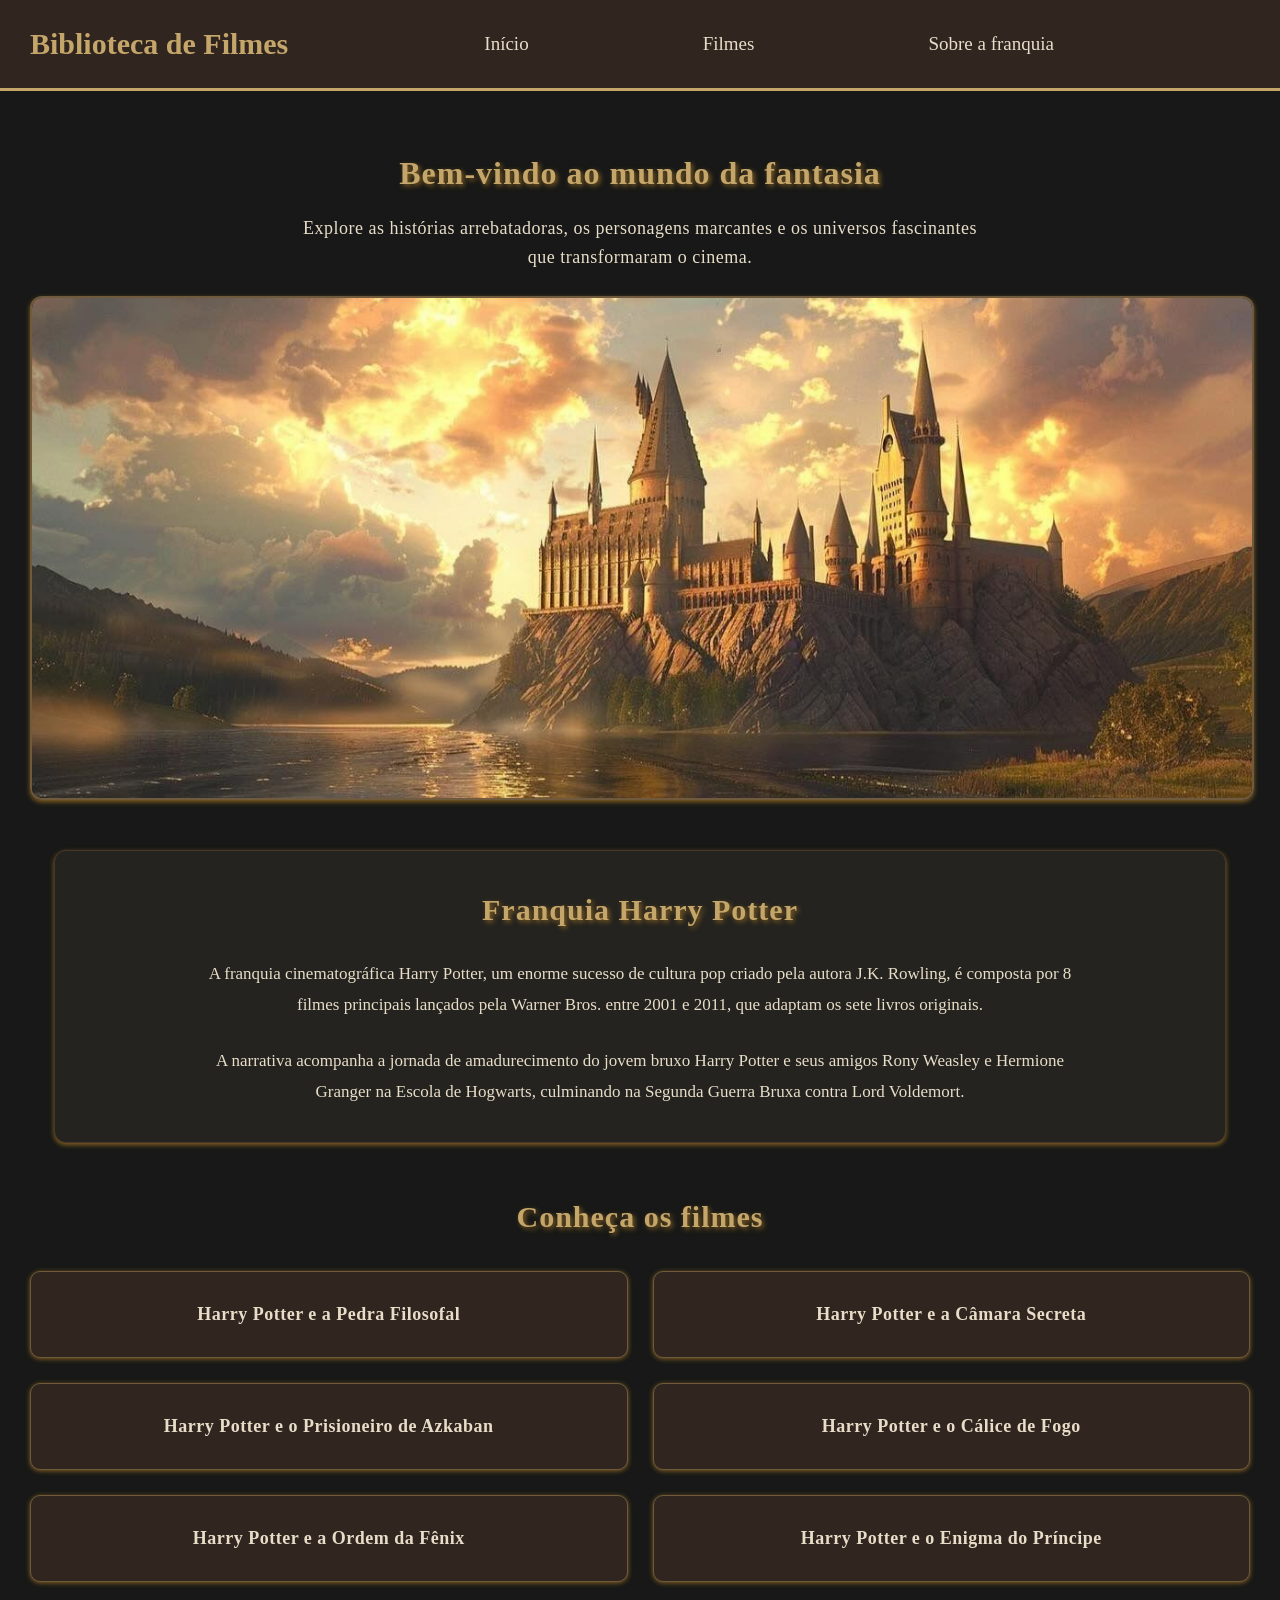
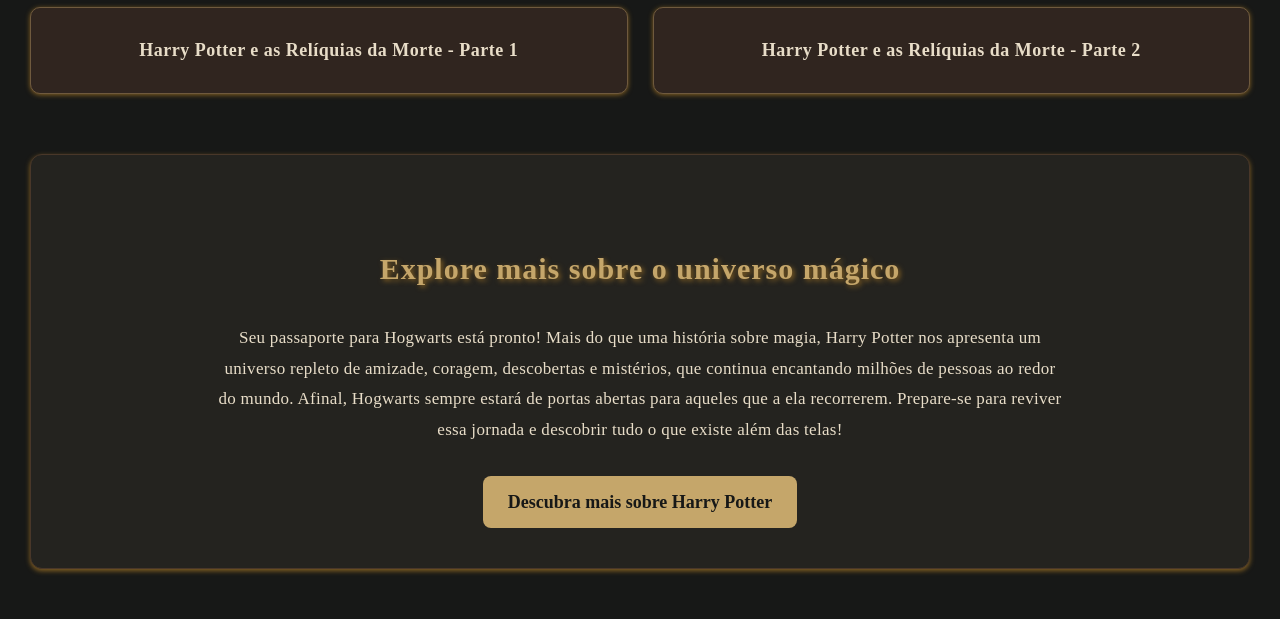
<file: index.html>
<!DOCTYPE html>
<html lang="pt-br">

    <head>
        <meta charset="UTF-8">
        <meta name="viewport" content="width=device-width, initial-scale=1.0">
        <title>Biblioteca de Filmes</title>
        <link rel="stylesheet" type="text/css" href="style.css">
    </head>

    <body>

        <header>
            <h1>Biblioteca de Filmes</h1>

            <nav>
                <a href="#inicio">Início</a>
                <a href="#franquia">Filmes</a>
                <a href="#mais-detalhes">Sobre a franquia</a>
            </nav>
        </header>

        <main>
            <section id="inicio">
                <h2>Bem-vindo ao mundo da fantasia</h2>

                <p>
                    Explore as histórias arrebatadoras, os personagens marcantes e os universos fascinantes que transformaram o cinema.
                </p>

                <img class="imagem-inicio" src="./imagens/introhp.jpg" alt="Castelo de Hogwarts">
            </section>

            <section id="franquia">
                <h2>Franquia Harry Potter</h2>

                <p>
                    A franquia cinematográfica Harry Potter, um enorme sucesso de cultura pop criado pela autora J.K. Rowling, é composta por 8 filmes principais lançados pela Warner Bros. entre 2001 e 2011, que adaptam os sete livros originais. 
                </p>
                <br>
                <p>
                    A narrativa acompanha a jornada de amadurecimento do jovem bruxo Harry Potter e seus amigos Rony Weasley e Hermione Granger na Escola de Hogwarts, culminando na Segunda Guerra Bruxa contra Lord Voldemort.
                </p>
            </section>

            <section id="filmes">
                <h2>Conheça os filmes</h2>

                <ul class="lista-filmes">
                    <li>
                        <a href="harrypotter01.html">Harry Potter e a Pedra Filosofal</a>
                    </li>

                    <li>
                        <a href="harrypotter02.html">Harry Potter e a Câmara Secreta</a>
                    </li>

                    <li>
                        <a href="harrypotter03.html">Harry Potter e o Prisioneiro de Azkaban</a>
                    </li>

                    <li>
                        <a href="harrypotter04.html">Harry Potter e o Cálice de Fogo</a>
                    </li>

                    <li>
                        <a href="harrypotter05.html">Harry Potter e a Ordem da Fênix</a>
                    </li>

                    <li>
                        <a href="harrypotter06.html">Harry Potter e o Enigma do Príncipe</a>
                    </li>

                    <li>
                        <a href="harrypotter07-1.html">Harry Potter e as Relíquias da Morte - Parte 1</a>
                    </li>

                    <li>
                        <a href="harrypotter07-2.html">Harry Potter e as Relíquias da Morte - Parte 2</a>
                    </li>
                </ul>
            </section>

            <section id="mais-detalhes">
                <h2>Explore mais sobre o universo mágico</h2>

                <p>
                    Seu passaporte para Hogwarts está pronto! Mais do que uma história sobre magia, Harry Potter nos apresenta um universo repleto de amizade, coragem, descobertas e mistérios, que continua encantando milhões de pessoas ao redor do mundo. Afinal, Hogwarts sempre estará de portas abertas para aqueles que a ela recorrerem. Prepare-se para reviver essa jornada e descobrir tudo o que existe além das telas!
                </p>

                <a href="harrypotter_detalhes.html">
                    Descubra mais sobre Harry Potter
                </a>
            </section>
        </main>
    </body>
</html>
</file>
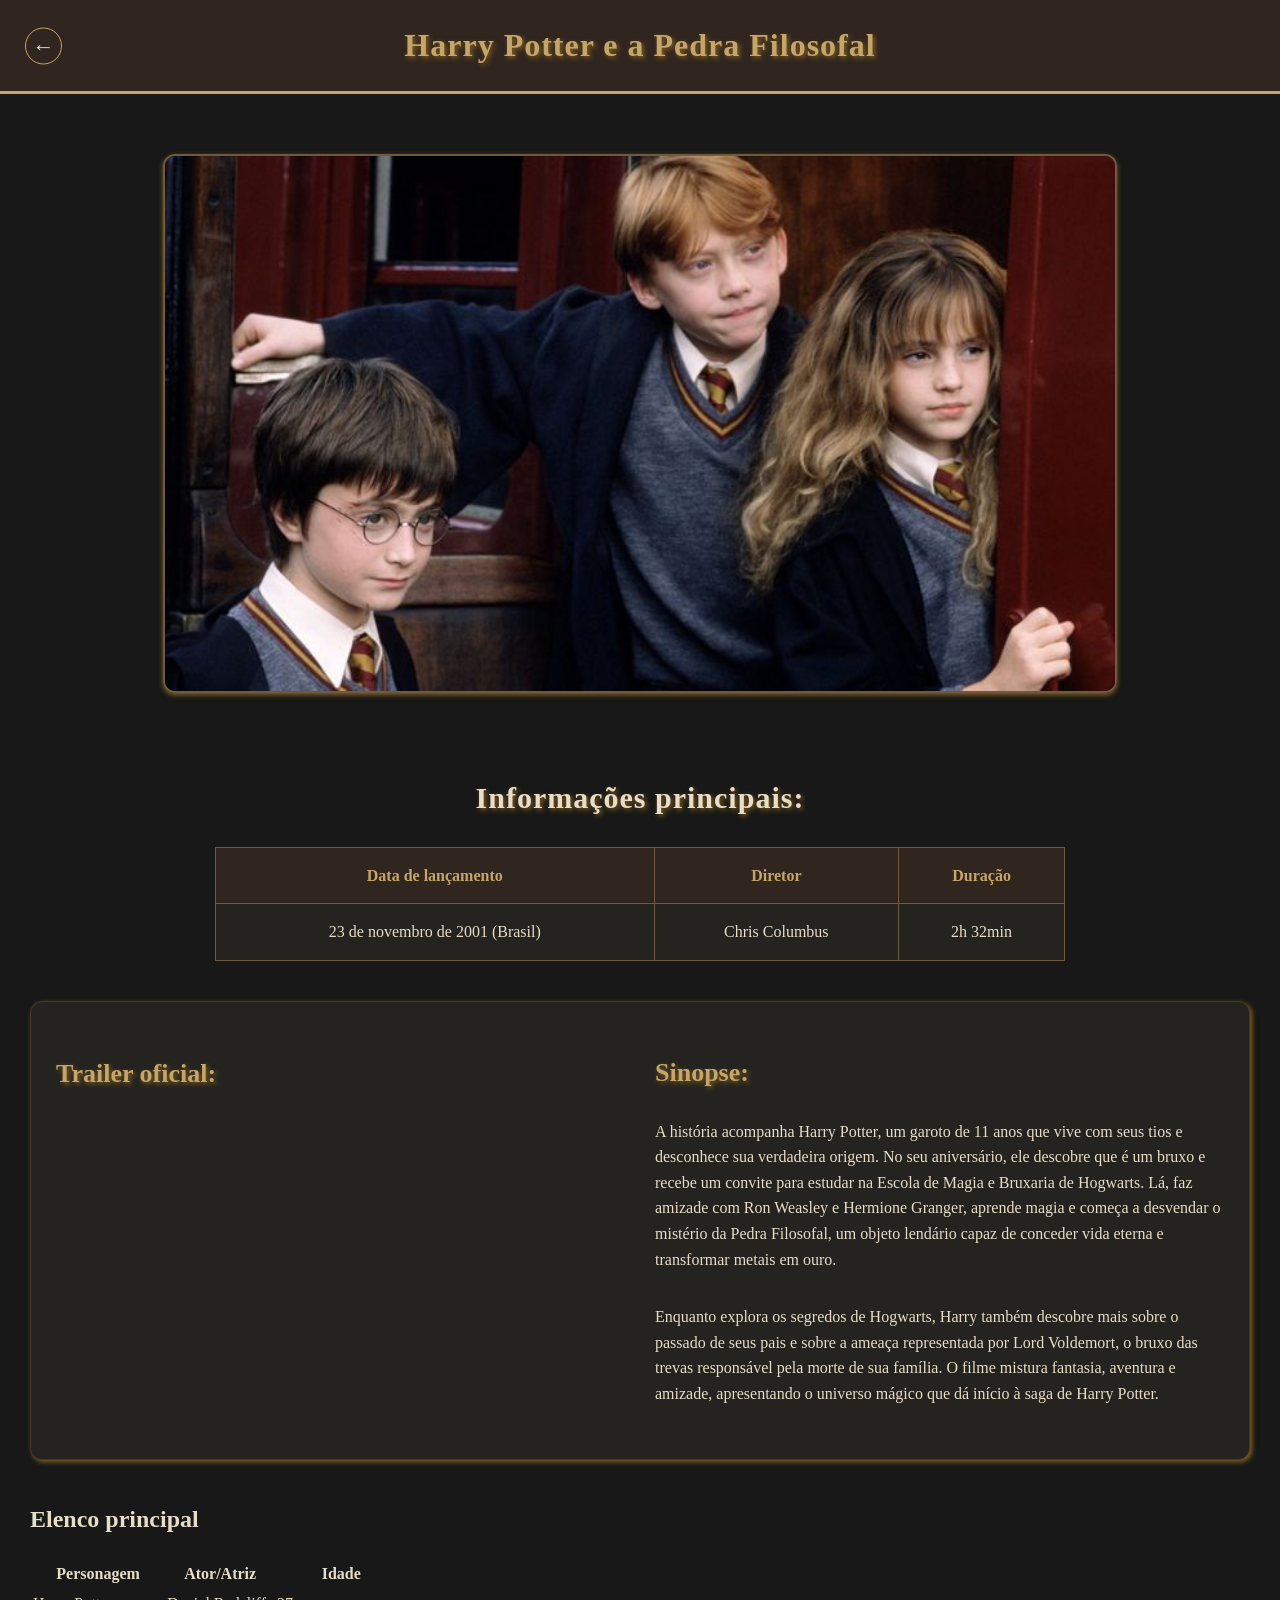
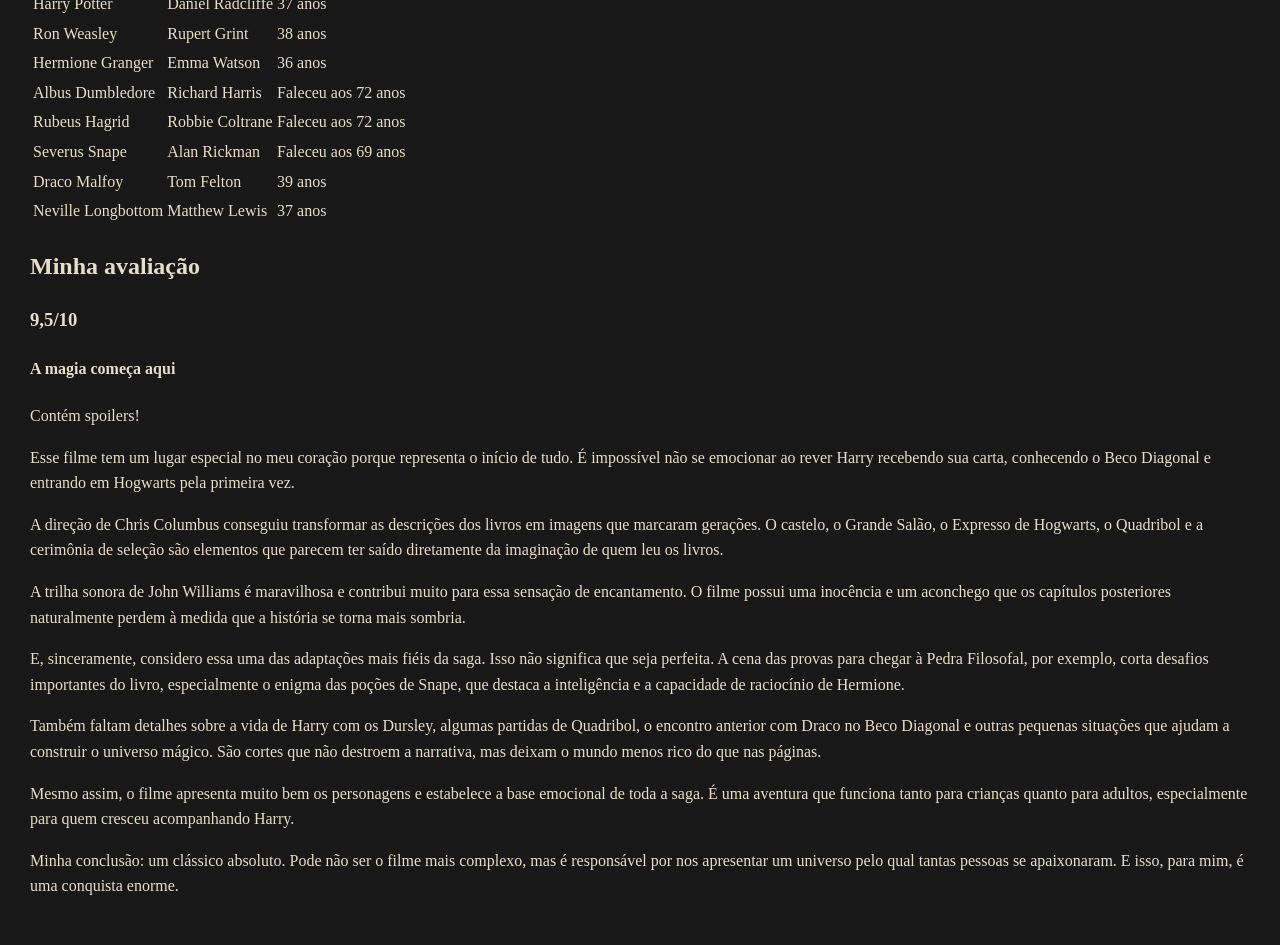
<file: harrypotter01.html>
<!DOCTYPE html>
<html>
    <head>
        <title>Harry Potter e a Pedra Filosofal</title>
        <link rel="stylesheet" type="text/css" href="filmes.css">
    </head>

    <body>

        <header>
            <a href="index.html" class="botao-voltar" title="Voltar à biblioteca">←</a>

            <h1>Harry Potter e a Pedra Filosofal</h1>
        </header>

        <main>

            <section id="apresentacao">

                <img src="./imagens/hp01.jpg" alt="Harry Potter e a Pedra Filosofal" class="imagem-filme">

                <br><br><h2>Informações principais:</h2>

                <table class="tabela-filme">
                    <thead>
                        <tr>
                            <th>Data de lançamento</th>
                            <th>Diretor</th>
                            <th>Duração</th>
                        </tr>
                    </thead>

                    <tbody>
                        <tr>
                            <td>23 de novembro de 2001 (Brasil)</td>
                            <td><a href="https://www.google.com/search?q=Chris+Columbus" target="_blank">Chris Columbus</a></td>
                            <td>2h 32min</td>
                        </tr>
                    </tbody>
                </table>

            </section>

            <section id="trailer-sinopse">

                <div id="trailer">

                    <br><h2>Trailer oficial:</h2>

                    <iframe
                        width="560"
                        height="315"
                        src="https://www.youtube.com/embed/h5mdk0Q8Mpw"
                        title="Trailer oficial de Harry Potter e a Pedra Filosofal"
                        allowfullscreen>
                    </iframe>

                </div>

                <div id="sinopse">

                    <h2>Sinopse:</h2>

                    <p>
                        A história acompanha Harry Potter, um garoto de 11 anos que vive com seus tios e desconhece sua verdadeira origem. No seu aniversário, ele descobre que é um bruxo e recebe um convite para estudar na Escola de Magia e Bruxaria de Hogwarts. Lá, faz amizade com Ron Weasley e Hermione Granger, aprende magia e começa a desvendar o mistério da Pedra Filosofal, um objeto lendário capaz de conceder vida eterna e transformar metais em ouro.
                    </p>

                    <p>
                        Enquanto explora os segredos de Hogwarts, Harry também descobre mais sobre o passado de seus pais e sobre a ameaça representada por Lord Voldemort, o bruxo das trevas responsável pela morte de sua família. O filme mistura fantasia, aventura e amizade, apresentando o universo mágico que dá início à saga de Harry Potter.
                    </p>

                </div>

            </section>

            <section id="elenco">

                <h2>Elenco principal</h2>

                <table class="tabela-elenco">

                    <thead>
                        <tr>
                            <th>Personagem</th>
                            <th>Ator/Atriz</th>
                            <th>Idade</th>
                        </tr>
                    </thead>

                    <tbody>
                        <tr>
                            <td>Harry Potter</td>
                            <td>Daniel Radcliffe</td>
                            <td>37 anos</td>
                        </tr>

                        <tr>
                            <td>Ron Weasley</td>
                            <td>Rupert Grint</td>
                            <td>38 anos</td>
                        </tr>

                        <tr>
                            <td>Hermione Granger</td>
                            <td>Emma Watson</td>
                            <td>36 anos</td>
                        </tr>

                        <tr>
                            <td>Albus Dumbledore</td>
                            <td>Richard Harris</td>
                            <td>Faleceu aos 72 anos</td>
                        </tr>

                        <tr>
                            <td>Rubeus Hagrid</td>
                            <td>Robbie Coltrane</td>
                            <td>Faleceu aos 72 anos</td>
                        </tr>

                        <tr>
                            <td>Severus Snape</td>
                            <td>Alan Rickman</td>
                            <td>Faleceu aos 69 anos</td>
                        </tr>

                        <tr>
                            <td>Draco Malfoy</td>
                            <td>Tom Felton</td>
                            <td>39 anos</td>
                        </tr>

                        <tr>
                            <td>Neville Longbottom</td>
                            <td>Matthew Lewis</td>
                            <td>37 anos</td>
                        </tr>
                    </tbody>

                </table>

            </section>

            <section id="avaliacao">

                <h2>Minha avaliação</h2>

                <h3>9,5/10</h3>

                <h4>A magia começa aqui</h4>

                <p class="aviso-spoiler">Contém spoilers!</p>

                <p>
                    Esse filme tem um lugar especial no meu coração porque representa o início de tudo. É impossível não se emocionar ao rever Harry recebendo sua carta, conhecendo o Beco Diagonal e entrando em Hogwarts pela primeira vez.
                </p>

                <p>
                    A direção de Chris Columbus conseguiu transformar as descrições dos livros em imagens que marcaram gerações. O castelo, o Grande Salão, o Expresso de Hogwarts, o Quadribol e a cerimônia de seleção são elementos que parecem ter saído diretamente da imaginação de quem leu os livros.
                </p>

                <p>
                    A trilha sonora de John Williams é maravilhosa e contribui muito para essa sensação de encantamento. O filme possui uma inocência e um aconchego que os capítulos posteriores naturalmente perdem à medida que a história se torna mais sombria.
                </p>

                <p>
                    E, sinceramente, considero essa uma das adaptações mais fiéis da saga. Isso não significa que seja perfeita. A cena das provas para chegar à Pedra Filosofal, por exemplo, corta desafios importantes do livro, especialmente o enigma das poções de Snape, que destaca a inteligência e a capacidade de raciocínio de Hermione.
                </p>

                <p>
                    Também faltam detalhes sobre a vida de Harry com os Dursley, algumas partidas de Quadribol, o encontro anterior com Draco no Beco Diagonal e outras pequenas situações que ajudam a construir o universo mágico. São cortes que não destroem a narrativa, mas deixam o mundo menos rico do que nas páginas.
                </p>

                <p>
                    Mesmo assim, o filme apresenta muito bem os personagens e estabelece a base emocional de toda a saga. É uma aventura que funciona tanto para crianças quanto para adultos, especialmente para quem cresceu acompanhando Harry.
                </p>

                <p>
                    Minha conclusão: um clássico absoluto. Pode não ser o filme mais complexo, mas é responsável por nos apresentar um universo pelo qual tantas pessoas se apaixonaram. E isso, para mim, é uma conquista enorme.
                </p>

            </section>

        </main>

    </body>
</html>
</file>
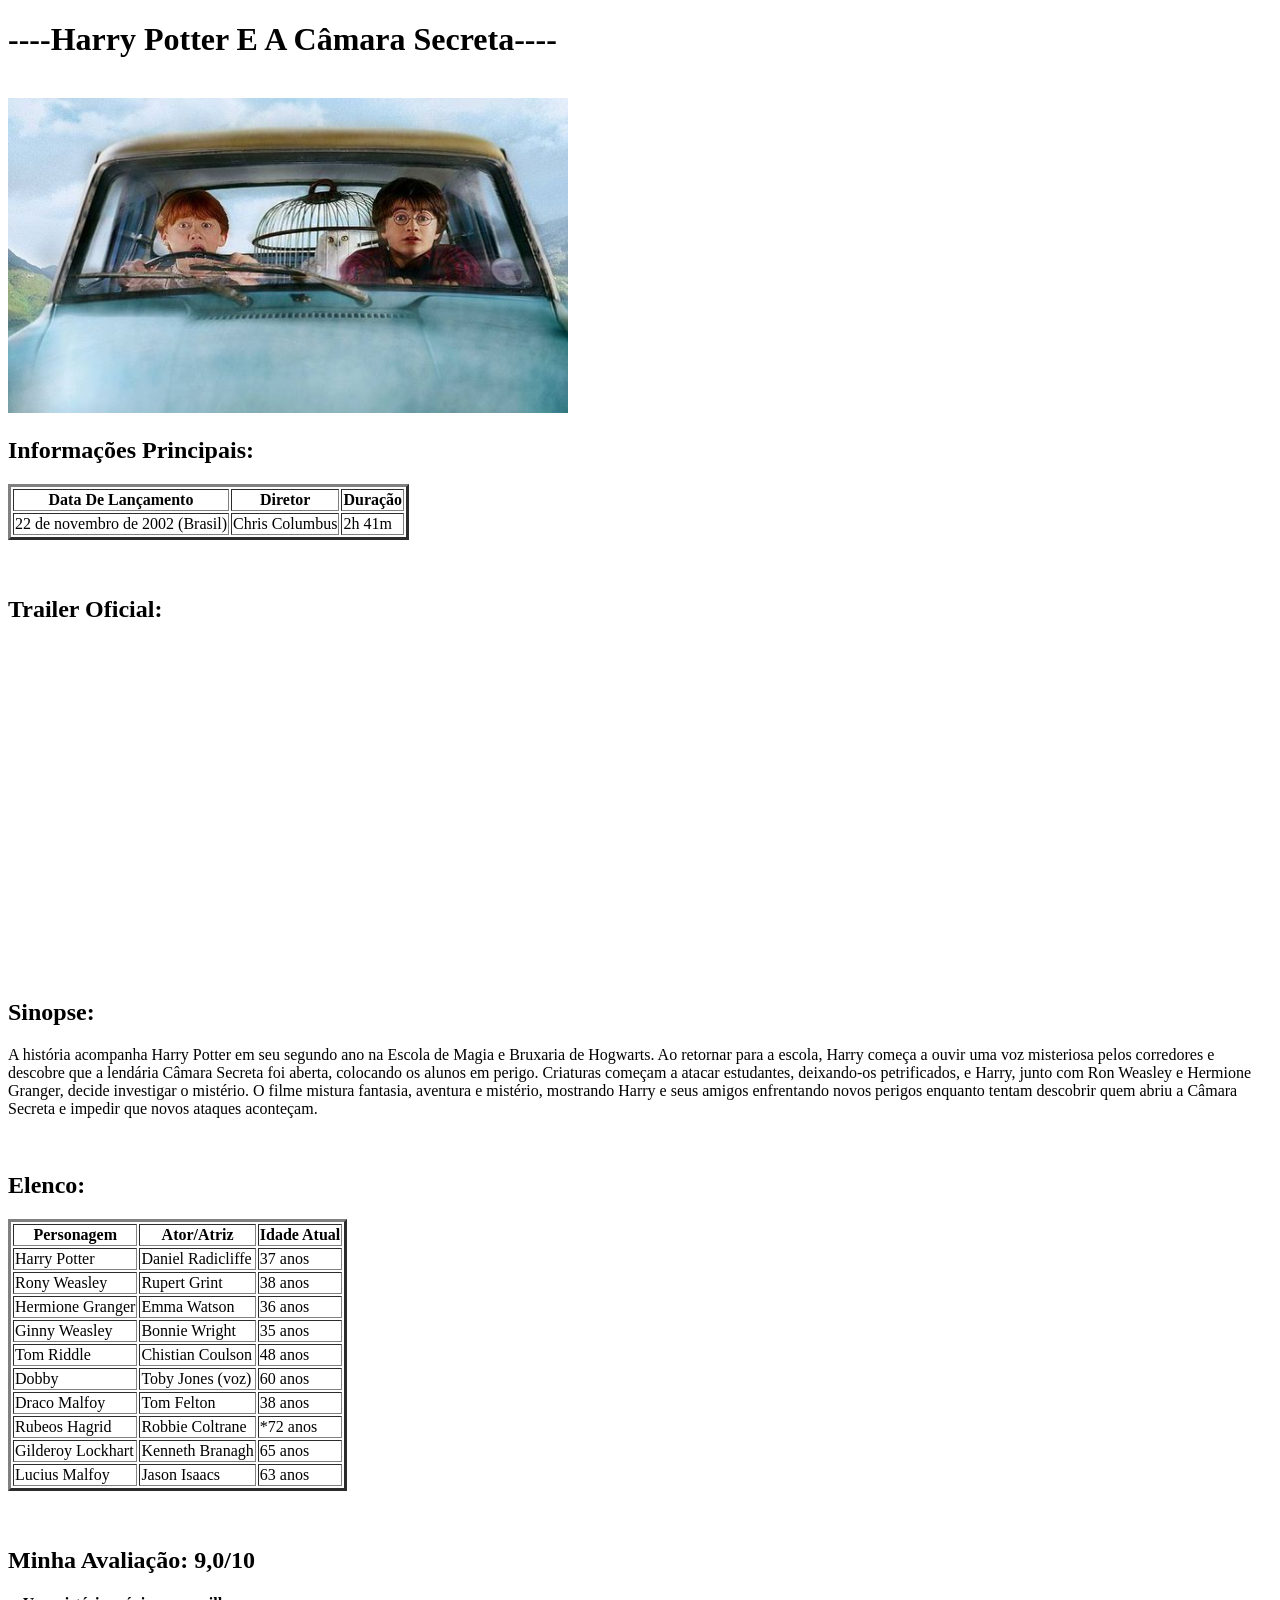
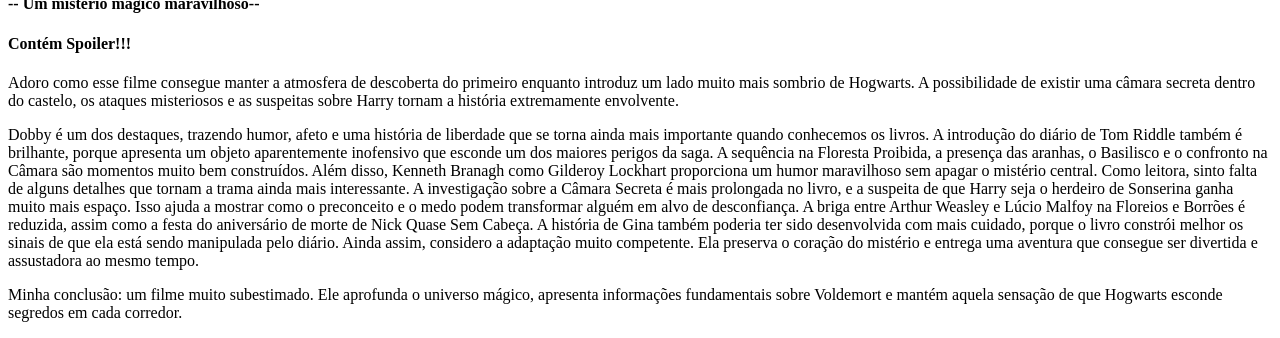
<file: harrypotter02.html>
<!DOCTYPE html>
<html>
    <head>
        <title>Harry Potter E A Câmara Secreta</title>
    </head>
    <body>
        <h1>----Harry Potter E A Câmara Secreta----</h1>
        <br>
        <img src="./imagens/hp02.jpg" alt="Harry Potter E A Câmara Secreta" width="560" height="315"> 
        <br>
        <h2>Informações Principais:</h2>
        <table border="3">
        <thead>
                <th>Data De Lançamento</th>
                <th>Diretor</th>
                <th>Duração</th>
        </thead>
        <tbody>
            <tr>
                <td>22 de novembro de 2002 (Brasil)</td>
                <td>Chris Columbus</td>
                <td>2h 41m</td>
            </tr>
        </tbody>
        </table>
        <br>
        <br>
        <h2>Trailer Oficial:</h2>
        <iframe width="560" height="315" src="https://www.youtube.com/embed/cf0rRYvDuys?si=4xYONkG15L_kyvdt" title="YouTube video player" frameborder="0" allow="accelerometer; autoplay; clipboard-write; encrypted-media; gyroscope; picture-in-picture; web-share" referrerpolicy="strict-origin-when-cross-origin" allowfullscreen></iframe>
        <br>
        <br>
        <h2>Sinopse:</h2>
        <p>A história acompanha Harry Potter em seu segundo ano na Escola de Magia e Bruxaria de Hogwarts. Ao retornar para a escola, Harry começa a ouvir uma voz misteriosa pelos corredores e descobre que a lendária Câmara Secreta foi aberta, colocando os alunos em perigo. Criaturas começam a atacar estudantes, deixando-os petrificados, e Harry, junto com Ron Weasley e Hermione Granger, decide investigar o mistério. O filme mistura fantasia, aventura e mistério, mostrando Harry e seus amigos enfrentando novos perigos enquanto tentam descobrir quem abriu a Câmara Secreta e impedir que novos ataques aconteçam.</p>
        <br>
        <h2>Elenco:</h2>
        <table border="3">
        <thead>
            <tr>
                <th>Personagem</th>
                <th>Ator/Atriz</th>
                <th>Idade Atual</th>
            </tr>
        </thead>
        <tbody>
            <tr>
                <td>Harry Potter</td>
                <td>Daniel Radicliffe</td>
                <td>37 anos</td>
            </tr>
            <tr>
                <td> Rony Weasley</td> 
                <td> Rupert Grint</td>
                <td>38 anos</td>  
            </tr>
            <tr>
                <td>Hermione Granger</td>
                <td>Emma Watson</td>
                <td>36 anos</td>
            </tr>
            <tr>
                <td>Ginny Weasley</td>
                <td>Bonnie Wright</td>
                <td>35 anos</td>
            </tr>
            <tr>
                <td>Tom Riddle</td>
                <td>Chistian Coulson</td>
                <td>48 anos</td>
            </tr>
            <tr>
                <td>Dobby</td>
                <td>Toby Jones (voz)</td>
                <td>60 anos</td>
            </tr>
            <tr>
                <td>Draco Malfoy</td>
                <td>Tom Felton</td>
                <td>38 anos</td>
            </tr>
            <tr>
                <td>Rubeos Hagrid</td>
                <td>Robbie Coltrane</td>
                <td>*72 anos</td>
            </tr>
            <tr>
                <td>Gilderoy Lockhart</td>
                <td>Kenneth Branagh</td>
                <td>65 anos</td>
            </tr>
            <tr>
                <td>Lucius Malfoy</td>
                <td>Jason Isaacs</td>
                <td>63 anos</td>
            </tr>
        </tbody>
        </table>
        <br>
        <br>
        <h2>Minha Avaliação: 9,0/10</h2>
        <h4>-- Um mistério mágico maravilhoso--</h4>
        <h4>Contém Spoiler!!!</h4>
        <p>Adoro como esse filme consegue manter a atmosfera de descoberta do primeiro enquanto introduz um lado muito mais sombrio de Hogwarts. A possibilidade de existir uma câmara secreta dentro do castelo, os ataques misteriosos e as suspeitas sobre Harry tornam a história extremamente envolvente.</p>
        <p>Dobby é um dos destaques, trazendo humor, afeto e uma história de liberdade que se torna ainda mais importante quando conhecemos os livros. A introdução do diário de Tom Riddle também é brilhante, porque apresenta um objeto aparentemente inofensivo que esconde um dos maiores perigos da saga.

A sequência na Floresta Proibida, a presença das aranhas, o Basilisco e o confronto na Câmara são momentos muito bem construídos. Além disso, Kenneth Branagh como Gilderoy Lockhart proporciona um humor maravilhoso sem apagar o mistério central.

Como leitora, sinto falta de alguns detalhes que tornam a trama ainda mais interessante. A investigação sobre a Câmara Secreta é mais prolongada no livro, e a suspeita de que Harry seja o herdeiro de Sonserina ganha muito mais espaço. Isso ajuda a mostrar como o preconceito e o medo podem transformar alguém em alvo de desconfiança.

A briga entre Arthur Weasley e Lúcio Malfoy na Floreios e Borrões é reduzida, assim como a festa do aniversário de morte de Nick Quase Sem Cabeça. A história de Gina também poderia ter sido desenvolvida com mais cuidado, porque o livro constrói melhor os sinais de que ela está sendo manipulada pelo diário.

Ainda assim, considero a adaptação muito competente. Ela preserva o coração do mistério e entrega uma aventura que consegue ser divertida e assustadora ao mesmo tempo.</p>
        <p>Minha conclusão: um filme muito subestimado. Ele aprofunda o universo mágico, apresenta informações fundamentais sobre Voldemort e mantém aquela sensação de que Hogwarts esconde segredos em cada corredor.</p>
    </body>
</html>
</file>
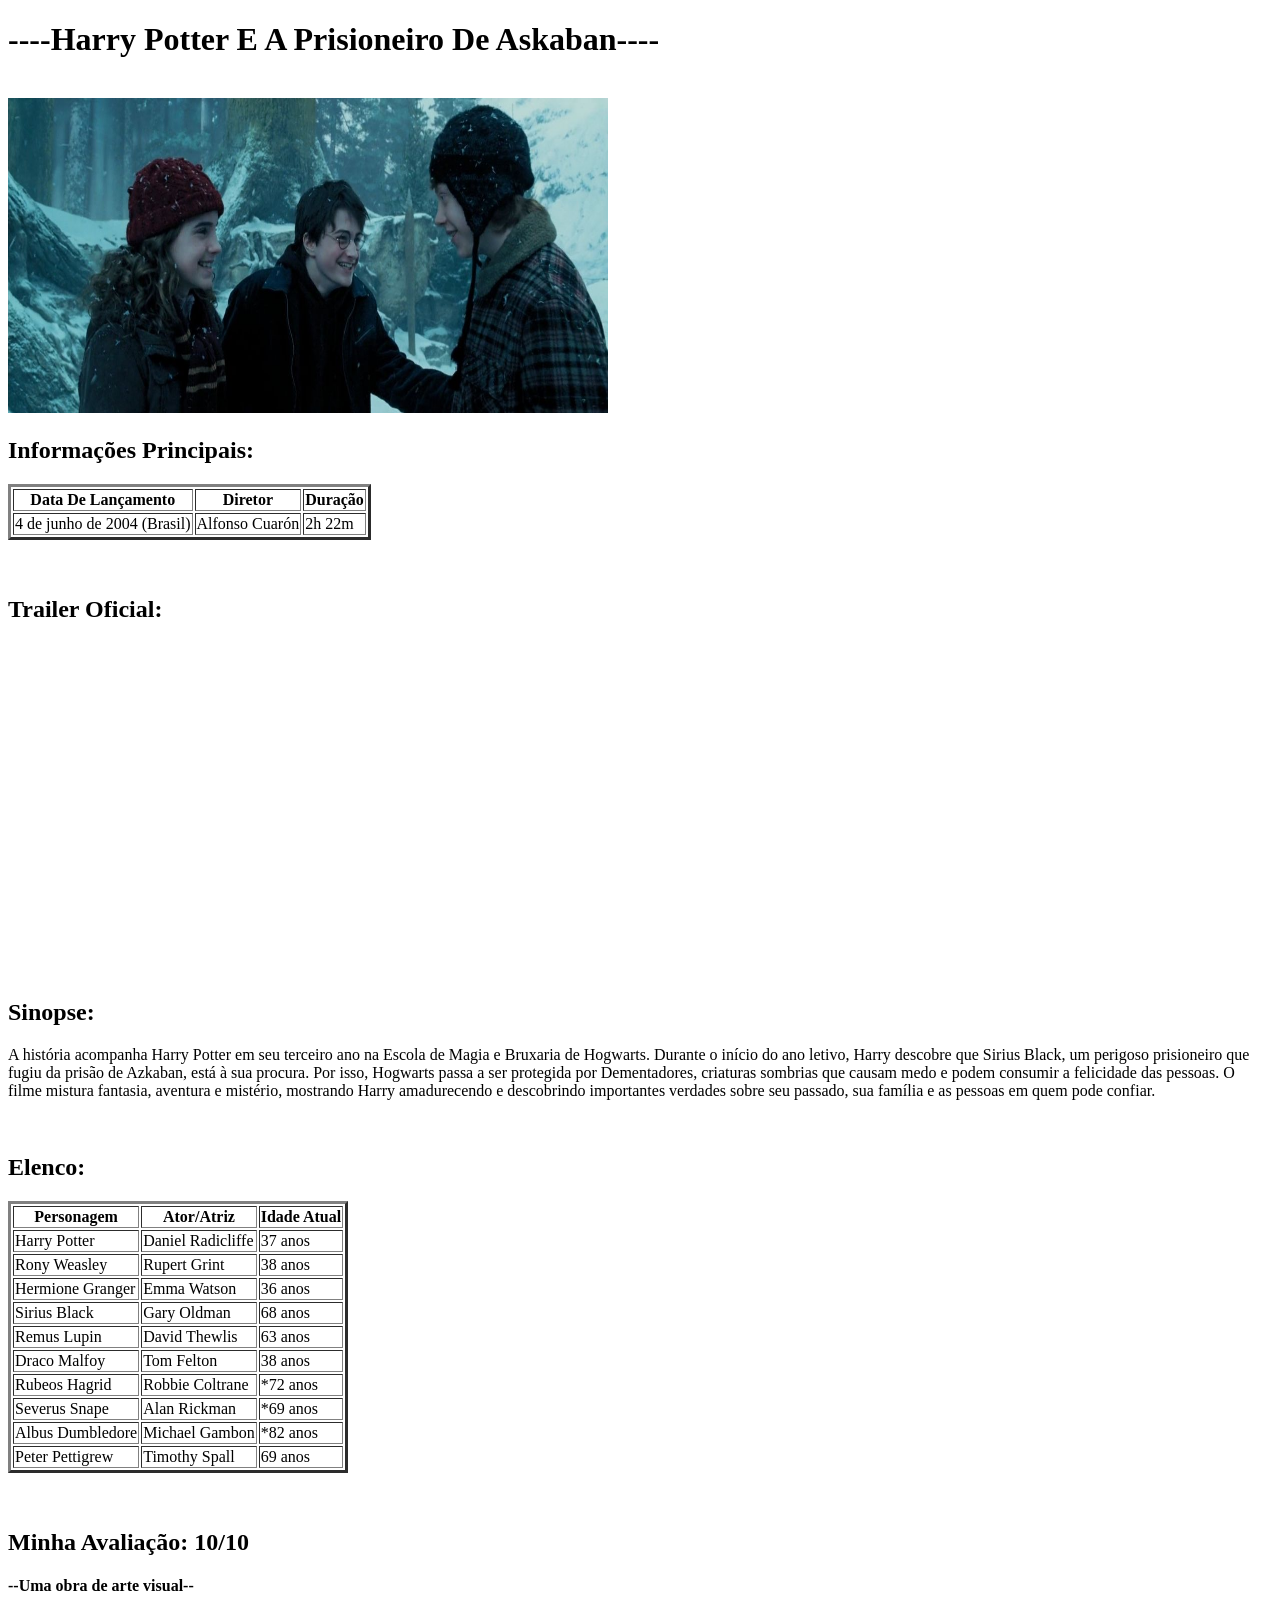
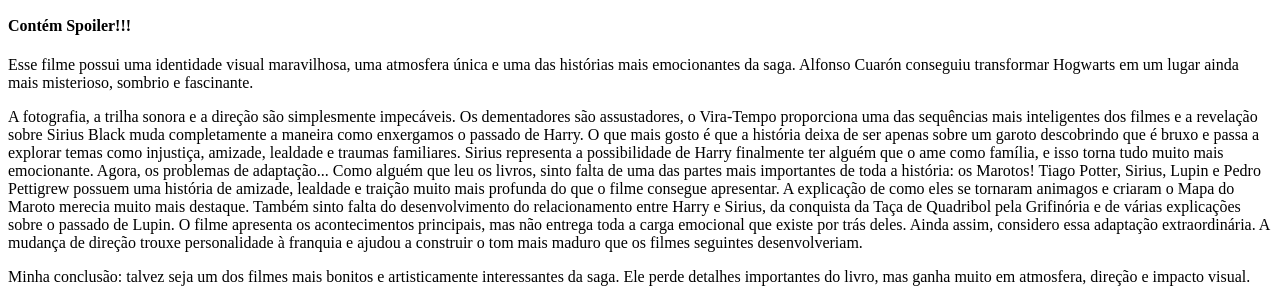
<file: harrypotter03.html>
<!DOCTYPE html>
<html>
    <head>
        <title>Harry Potter E Prisioneiro De Askaban</title>
    </head>
    <body>
        <h1>----Harry Potter E A Prisioneiro De Askaban----</h1>
        <br>
        <img src="./imagens/hp03.jpg" alt="Harry Potter E A Prisioneiro De Askaban" width="600" height="315"> 
        <br>
        <h2>Informações Principais:</h2>
        <table border="3">
        <thead>
                <th>Data De Lançamento</th>
                <th>Diretor</th>
                <th>Duração</th>
        </thead>
        <tbody>
            <tr>
                <td>4 de junho de 2004 (Brasil)</td>
                <td>Alfonso Cuarón</td>
                <td>2h 22m</td>
            </tr>
        </tbody>
        </table>
        <br>
        <br>
        <h2>Trailer Oficial:</h2>
        <iframe width="560" height="315" src="https://www.youtube.com/embed/e02fwhC6DiQ?si=Dli-7-ZHaFc43dkp" title="YouTube video player" frameborder="0" allow="accelerometer; autoplay; clipboard-write; encrypted-media; gyroscope; picture-in-picture; web-share" referrerpolicy="strict-origin-when-cross-origin" allowfullscreen></iframe>
        <br>
        <br>
        <h2>Sinopse:</h2>
        <p>A história acompanha Harry Potter em seu terceiro ano na Escola de Magia e Bruxaria de Hogwarts. Durante o início do ano letivo, Harry descobre que Sirius Black, um perigoso prisioneiro que fugiu da prisão de Azkaban, está à sua procura. Por isso, Hogwarts passa a ser protegida por Dementadores, criaturas sombrias que causam medo e podem consumir a felicidade das pessoas. O filme mistura fantasia, aventura e mistério, mostrando Harry amadurecendo e descobrindo importantes verdades sobre seu passado, sua família e as pessoas em quem pode confiar.</p>
        <br>
        <h2>Elenco:</h2>
        <table border="3">
        <thead>
            <tr>
                <th>Personagem</th>
                <th>Ator/Atriz</th>
                <th>Idade Atual</th>
            </tr>
        </thead>
        <tbody>
            <tr>
                <td>Harry Potter</td>
                <td>Daniel Radicliffe</td>
                <td>37 anos</td>
            </tr>
            <tr>
                <td> Rony Weasley</td> 
                <td> Rupert Grint</td>
                <td>38 anos</td>  
            </tr>
            <tr>
                <td>Hermione Granger</td>
                <td>Emma Watson</td>
                <td>36 anos</td>
            </tr>
            <tr>
                <td>Sirius Black</td>
                <td>Gary Oldman</td>
                <td>68 anos</td>
            </tr>
            <tr>
                <td>Remus Lupin</td>
                <td>David Thewlis</td>
                <td>63 anos</td>
            </tr>
            <tr>
                <td>Draco Malfoy</td>
                <td>Tom Felton</td>
                <td>38 anos</td>
            </tr>
            <tr>
                <td>Rubeos Hagrid</td>
                <td>Robbie Coltrane</td>
                <td>*72 anos</td>
            </tr>
            <tr>
                <td>Severus Snape</td>
                <td>Alan Rickman</td>
                <td>*69 anos</td>
            </tr>
            <tr>
                <td>Albus Dumbledore</td>
                <td>Michael Gambon</td>
                <td>*82 anos</td>
            </tr>
            <tr>
                <td>Peter Pettigrew</td>
                <td>Timothy Spall</td>
                <td>69 anos</td>
            </tr>
        </tbody>
        </table>
        <br>
        <br>
        <h2>Minha Avaliação: 10/10</h2>
        <h4>--Uma obra de arte visual--</h4>
        <h4>Contém Spoiler!!!</h4>
        <p>Esse filme possui uma identidade visual maravilhosa, uma atmosfera única e uma das histórias mais emocionantes da saga. Alfonso Cuarón conseguiu transformar Hogwarts em um lugar ainda mais misterioso, sombrio e fascinante.</p>
        <p>A fotografia, a trilha sonora e a direção são simplesmente impecáveis. Os dementadores são assustadores, o Vira-Tempo proporciona uma das sequências mais inteligentes dos filmes e a revelação sobre Sirius Black muda completamente a maneira como enxergamos o passado de Harry.

O que mais gosto é que a história deixa de ser apenas sobre um garoto descobrindo que é bruxo e passa a explorar temas como injustiça, amizade, lealdade e traumas familiares. Sirius representa a possibilidade de Harry finalmente ter alguém que o ame como família, e isso torna tudo muito mais emocionante.

Agora, os problemas de adaptação... Como alguém que leu os livros, sinto falta de uma das partes mais importantes de toda a história: os Marotos! Tiago Potter, Sirius, Lupin e Pedro Pettigrew possuem uma história de amizade, lealdade e traição muito mais profunda do que o filme consegue apresentar. A explicação de como eles se tornaram animagos e criaram o Mapa do Maroto merecia muito mais destaque.

Também sinto falta do desenvolvimento do relacionamento entre Harry e Sirius, da conquista da Taça de Quadribol pela Grifinória e de várias explicações sobre o passado de Lupin. O filme apresenta os acontecimentos principais, mas não entrega toda a carga emocional que existe por trás deles.

Ainda assim, considero essa adaptação extraordinária. A mudança de direção trouxe personalidade à franquia e ajudou a construir o tom mais maduro que os filmes seguintes desenvolveriam.</p>
        <p>Minha conclusão: talvez seja um dos filmes mais bonitos e artisticamente interessantes da saga. Ele perde detalhes importantes do livro, mas ganha muito em atmosfera, direção e impacto visual.</p>
    </body>
</html>
</file>
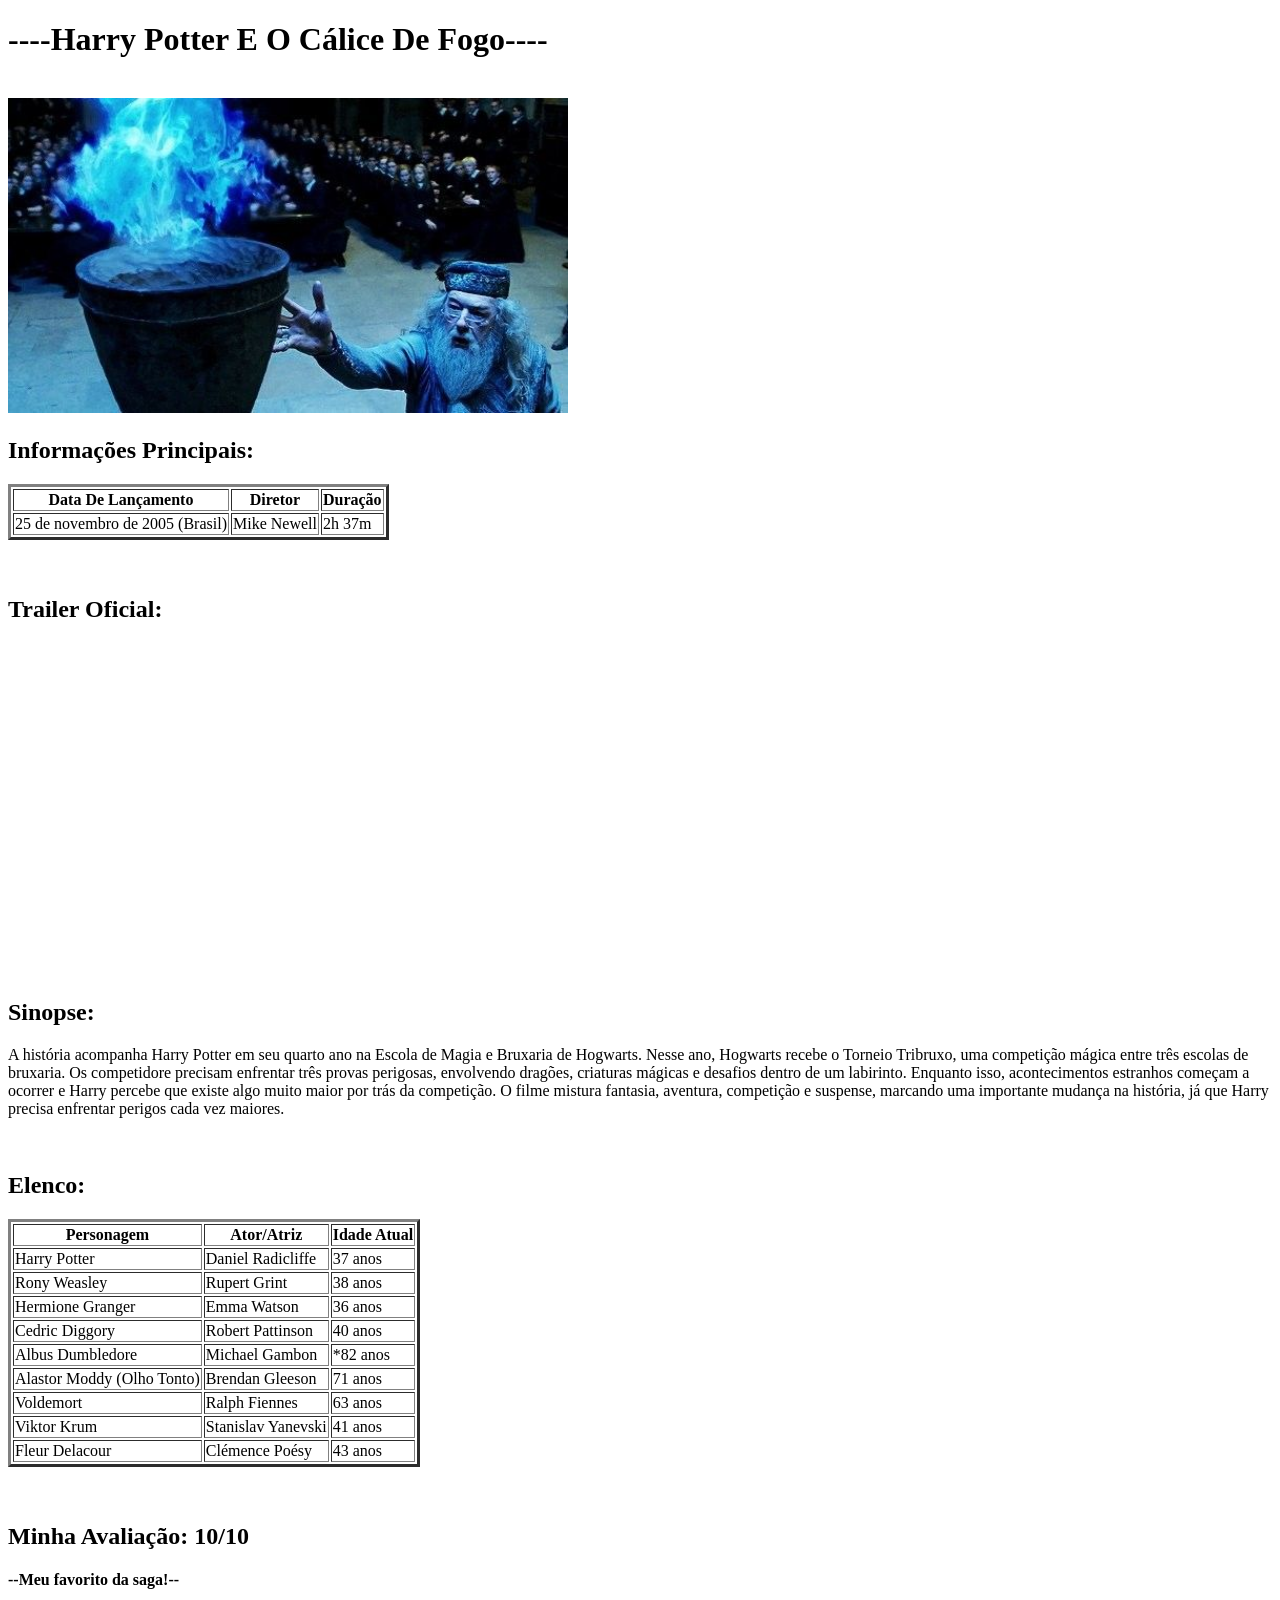
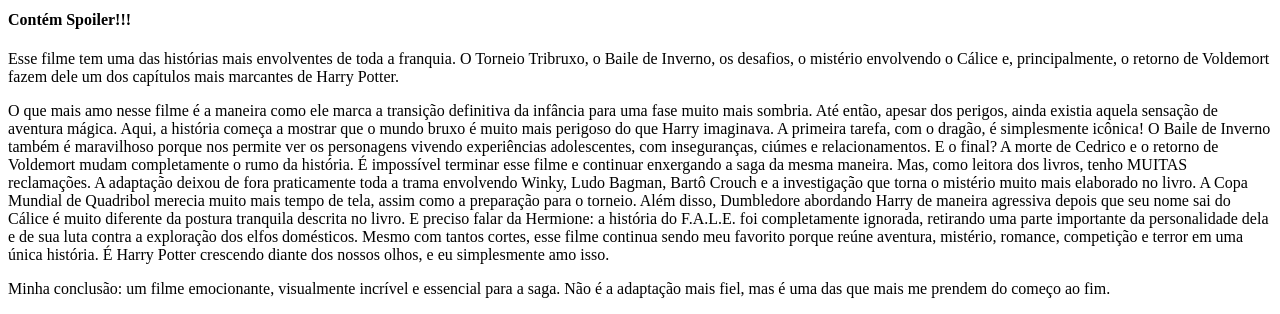
<file: harrypotter04.html>
<!DOCTYPE html>
<html>
    <head>
        <title>Harry Potter E O Cálice De Fogo</title>
    </head>
    <body>
        <h1>----Harry Potter E O Cálice De Fogo----</h1>
        <br>
        <img src="./imagens/hp04.jpg" alt="Harry Potter E O Cálice De Fogo" width="560" height="315">
        <br>
        <h2>Informações Principais:</h2>
        <table border="3">
        <thead>
                <th>Data De Lançamento</th>
                <th>Diretor</th>
                <th>Duração</th>
        </thead>
        <tbody>
            <tr>
                <td>25 de novembro de 2005 (Brasil)</td>
                <td>Mike Newell</td>
                <td>2h 37m</td>
            </tr>
        </tbody>
        </table>
        <br>
        <br>
        <h2>Trailer Oficial:</h2>
        <iframe width="560" height="315" src="https://www.youtube.com/embed/QMGP9HVI0jM?si=xlbWnBWcSMw5L1ZV" title="YouTube video player" frameborder="0" allow="accelerometer; autoplay; clipboard-write; encrypted-media; gyroscope; picture-in-picture; web-share" referrerpolicy="strict-origin-when-cross-origin" allowfullscreen></iframe>
        <br>
        <br>
        <h2>Sinopse:</h2>
        <p>A história acompanha Harry Potter em seu quarto ano na Escola de Magia e Bruxaria de Hogwarts. Nesse ano, Hogwarts recebe o Torneio Tribruxo, uma competição mágica entre três escolas de bruxaria. Os competidore precisam enfrentar três provas perigosas, envolvendo dragões, criaturas mágicas e desafios dentro de um labirinto. Enquanto isso, acontecimentos estranhos começam a ocorrer e Harry percebe que existe algo muito maior por trás da competição. O filme mistura fantasia, aventura, competição e suspense, marcando uma importante mudança na história, já que Harry precisa enfrentar perigos cada vez maiores. </p>
        <br>
        <h2>Elenco:</h2>
        <table border="3">
        <thead>
            <tr>
                <th>Personagem</th>
                <th>Ator/Atriz</th>
                <th>Idade Atual</th>
            </tr>
        </thead>
        <tbody>
            <tr>
                <td>Harry Potter</td>
                <td>Daniel Radicliffe</td>
                <td>37 anos</td>
            </tr>
            <tr>
                <td> Rony Weasley</td> 
                <td> Rupert Grint</td>
                <td>38 anos</td>  
            </tr>
            <tr>
                <td>Hermione Granger</td>
                <td>Emma Watson</td>
                <td>36 anos</td>
            </tr>
            <tr>
                <td>Cedric Diggory</td>
                <td>Robert Pattinson</td>
                <td>40 anos</td>
            </tr>
            <tr>
                <td>Albus Dumbledore</td>
                <td>Michael Gambon</td>
                <td>*82 anos</td>
            </tr>
            <tr>
                <td>Alastor Moddy (Olho Tonto)</td>
                <td>Brendan Gleeson</td>
                <td>71 anos</td>
            </tr>
            <tr>
                <td>Voldemort</td>
                <td>Ralph Fiennes</td>
                <td>63 anos</td>
            </tr>
            <tr>
                <td>Viktor Krum</td>
                <td>Stanislav Yanevski</td>
                <td>41 anos</td>
            </tr>
            <tr>
                <td>Fleur Delacour</td>
                <td>Clémence Poésy</td>
                <td>43 anos</td>
            </tr>
        </tbody>
        </table>
        <br>
        <br>
        <h2>Minha Avaliação: 10/10</h2>
        <h4>--Meu favorito da saga!--</h4>
        <h4>Contém Spoiler!!!</h4>
        <p>Esse filme tem uma das histórias mais envolventes de toda a franquia. O Torneio Tribruxo, o Baile de Inverno, os desafios, o mistério envolvendo o Cálice e, principalmente, o retorno de Voldemort fazem dele um dos capítulos mais marcantes de Harry Potter.</p>
        <p>O que mais amo nesse filme é a maneira como ele marca a transição definitiva da infância para uma fase muito mais sombria. Até então, apesar dos perigos, ainda existia aquela sensação de aventura mágica. Aqui, a história começa a mostrar que o mundo bruxo é muito mais perigoso do que Harry imaginava.

A primeira tarefa, com o dragão, é simplesmente icônica! O Baile de Inverno também é maravilhoso porque nos permite ver os personagens vivendo experiências adolescentes, com inseguranças, ciúmes e relacionamentos. E o final? A morte de Cedrico e o retorno de Voldemort mudam completamente o rumo da história. É impossível terminar esse filme e continuar enxergando a saga da mesma maneira.

Mas, como leitora dos livros, tenho MUITAS reclamações. A adaptação deixou de fora praticamente toda a trama envolvendo Winky, Ludo Bagman, Bartô Crouch e a investigação que torna o mistério muito mais elaborado no livro. A Copa Mundial de Quadribol merecia muito mais tempo de tela, assim como a preparação para o torneio. Além disso, Dumbledore abordando Harry de maneira agressiva depois que seu nome sai do Cálice é muito diferente da postura tranquila descrita no livro.

E preciso falar da Hermione: a história do F.A.L.E. foi completamente ignorada, retirando uma parte importante da personalidade dela e de sua luta contra a exploração dos elfos domésticos.

Mesmo com tantos cortes, esse filme continua sendo meu favorito porque reúne aventura, mistério, romance, competição e terror em uma única história. É Harry Potter crescendo diante dos nossos olhos, e eu simplesmente amo isso.</p>
        <p>Minha conclusão: um filme emocionante, visualmente incrível e essencial para a saga. Não é a adaptação mais fiel, mas é uma das que mais me prendem do começo ao fim.</p>
    </body>
</html>
</file>
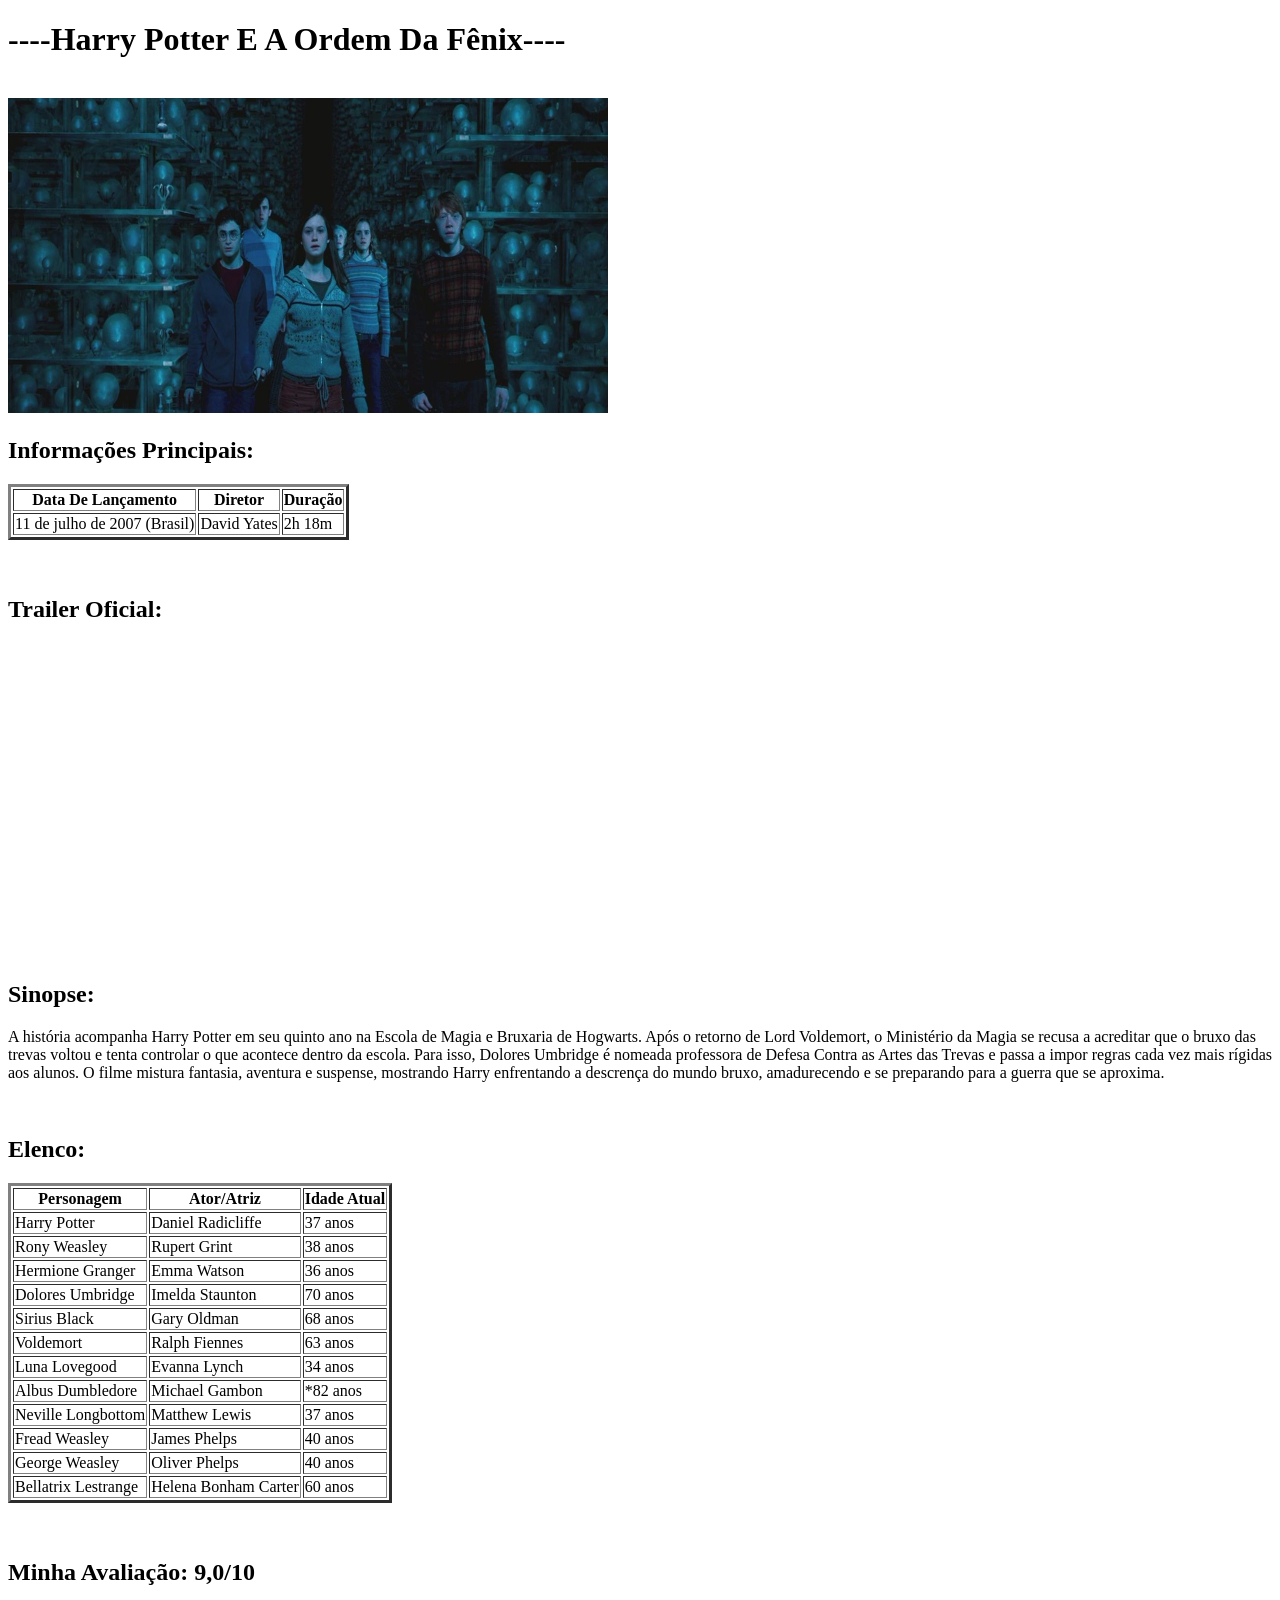
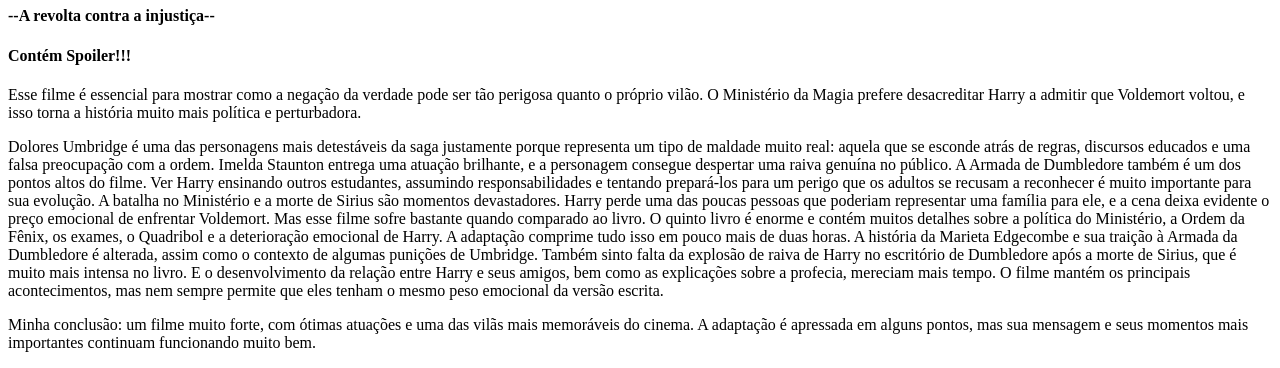
<file: harrypotter05.html>
<!DOCTYPE html>
<html>
    <head>
        <title>Harry Potter E A Ordem Da Fênix</title>
    </head>
    <body>
        <h1>----Harry Potter E A Ordem Da Fênix----</h1>
        <br>
        <img src="./imagens/hp05.jpg" alt="Harry Potter E A Ordem Da Fênix" width="600" height="315">
        <br>
        <h2>Informações Principais:</h2>
        <table border="3">
        <thead>
                <th>Data De Lançamento</th>
                <th>Diretor</th>
                <th>Duração</th>
        </thead>
        <tbody>
            <tr>
                <td>11 de julho de 2007 (Brasil)</td>
                <td>David Yates</td>
                <td>2h 18m</td>
            </tr>
        </tbody>
        </table>
        <br>
        <br>
        <h2>Trailer Oficial:</h2>
        <iframe width="560" height="315" src="https://www.youtube.com/embed/LLAaW1EgyY8?si=_WY6b4LUaESqy0ZP" title="YouTube video player" frameborder="0" allow="accelerometer; autoplay; clipboard-write; encrypted-media; gyroscope; picture-in-picture; web-share" referrerpolicy="strict-origin-when-cross-origin" allowfullscreen></iframe>
        <br>
        <h2>Sinopse:</h2>
        <p>A história acompanha Harry Potter em seu quinto ano na Escola de Magia e Bruxaria de Hogwarts. Após o retorno de Lord Voldemort, o Ministério da Magia se recusa a acreditar que o bruxo das trevas voltou e tenta controlar o que acontece dentro da escola. Para isso, Dolores Umbridge é nomeada professora de Defesa Contra as Artes das Trevas e passa a impor regras cada vez mais rígidas aos alunos. O filme mistura fantasia, aventura e suspense, mostrando Harry enfrentando a descrença do mundo bruxo, amadurecendo e se preparando para a guerra que se aproxima.</p>
        <br>
        <h2>Elenco:</h2>
        <table border="3">
        <thead>
            <tr>
                <th>Personagem</th>
                <th>Ator/Atriz</th>
                <th>Idade Atual</th>
            </tr>
        </thead>
        <tbody>
            <tr>
                <td>Harry Potter</td>
                <td>Daniel Radicliffe</td>
                <td>37 anos</td>
            </tr>
            <tr>
                <td> Rony Weasley</td> 
                <td> Rupert Grint</td>
                <td>38 anos</td>  
            </tr>
            <tr>
                <td>Hermione Granger</td>
                <td>Emma Watson</td>
                <td>36 anos</td>
            </tr>
            <tr>
                <td>Dolores Umbridge</td>
                <td>Imelda Staunton</td>
                <td>70 anos</td>
            </tr>
            <tr>
                <td>Sirius Black</td>
                <td>Gary Oldman</td>
                <td>68 anos</td>
            </tr>
            <tr>
                <td>Voldemort</td>
                <td>Ralph Fiennes</td>
                <td>63 anos</td>
            </tr>
            <tr>
                <td>Luna Lovegood</td>
                <td>Evanna Lynch</td>
                <td>34 anos</td>
            </tr>
            <tr>
                <td>Albus Dumbledore</td>
                <td>Michael Gambon</td>
                <td>*82 anos</td>
            </tr>
            <tr>
                <td>Neville Longbottom</td>
                <td>Matthew Lewis</td>
                <td>37 anos</td>
            </tr>
            <tr>
                <td>Fread Weasley</td>
                <td>James Phelps</td>
                <td>40 anos</td>
            </tr>
            <tr>
                <td>George Weasley</td>
                <td>Oliver Phelps</td>
                <td>40 anos</td>
            </tr>
            <tr>
                <td>Bellatrix Lestrange</td>
                <td>Helena Bonham Carter</td>
                <td>60 anos</td>
            </tr>
        </tbody>
        </table>
        <br>
        <br>
        <h2>Minha Avaliação: 9,0/10</h2>
        <h4>--A revolta contra a injustiça--</h4>
        <h4>Contém Spoiler!!!</h4>
        <p>Esse filme é essencial para mostrar como a negação da verdade pode ser tão perigosa quanto o próprio vilão. O Ministério da Magia prefere desacreditar Harry a admitir que Voldemort voltou, e isso torna a história muito mais política e perturbadora.</p>
        <p>Dolores Umbridge é uma das personagens mais detestáveis da saga justamente porque representa um tipo de maldade muito real: aquela que se esconde atrás de regras, discursos educados e uma falsa preocupação com a ordem. Imelda Staunton entrega uma atuação brilhante, e a personagem consegue despertar uma raiva genuína no público.

A Armada de Dumbledore também é um dos pontos altos do filme. Ver Harry ensinando outros estudantes, assumindo responsabilidades e tentando prepará-los para um perigo que os adultos se recusam a reconhecer é muito importante para sua evolução.

A batalha no Ministério e a morte de Sirius são momentos devastadores. Harry perde uma das poucas pessoas que poderiam representar uma família para ele, e a cena deixa evidente o preço emocional de enfrentar Voldemort.

Mas esse filme sofre bastante quando comparado ao livro. O quinto livro é enorme e contém muitos detalhes sobre a política do Ministério, a Ordem da Fênix, os exames, o Quadribol e a deterioração emocional de Harry. A adaptação comprime tudo isso em pouco mais de duas horas.

A história da Marieta Edgecombe e sua traição à Armada da Dumbledore é alterada, assim como o contexto de algumas punições de Umbridge. Também sinto falta da explosão de raiva de Harry no escritório de Dumbledore após a morte de Sirius, que é muito mais intensa no livro.

E o desenvolvimento da relação entre Harry e seus amigos, bem como as explicações sobre a profecia, mereciam mais tempo. O filme mantém os principais acontecimentos, mas nem sempre permite que eles tenham o mesmo peso emocional da versão escrita.</p>
        <p>Minha conclusão: um filme muito forte, com ótimas atuações e uma das vilãs mais memoráveis do cinema. A adaptação é apressada em alguns pontos, mas sua mensagem e seus momentos mais importantes continuam funcionando muito bem.</p>
    </body>
</html>
</file>
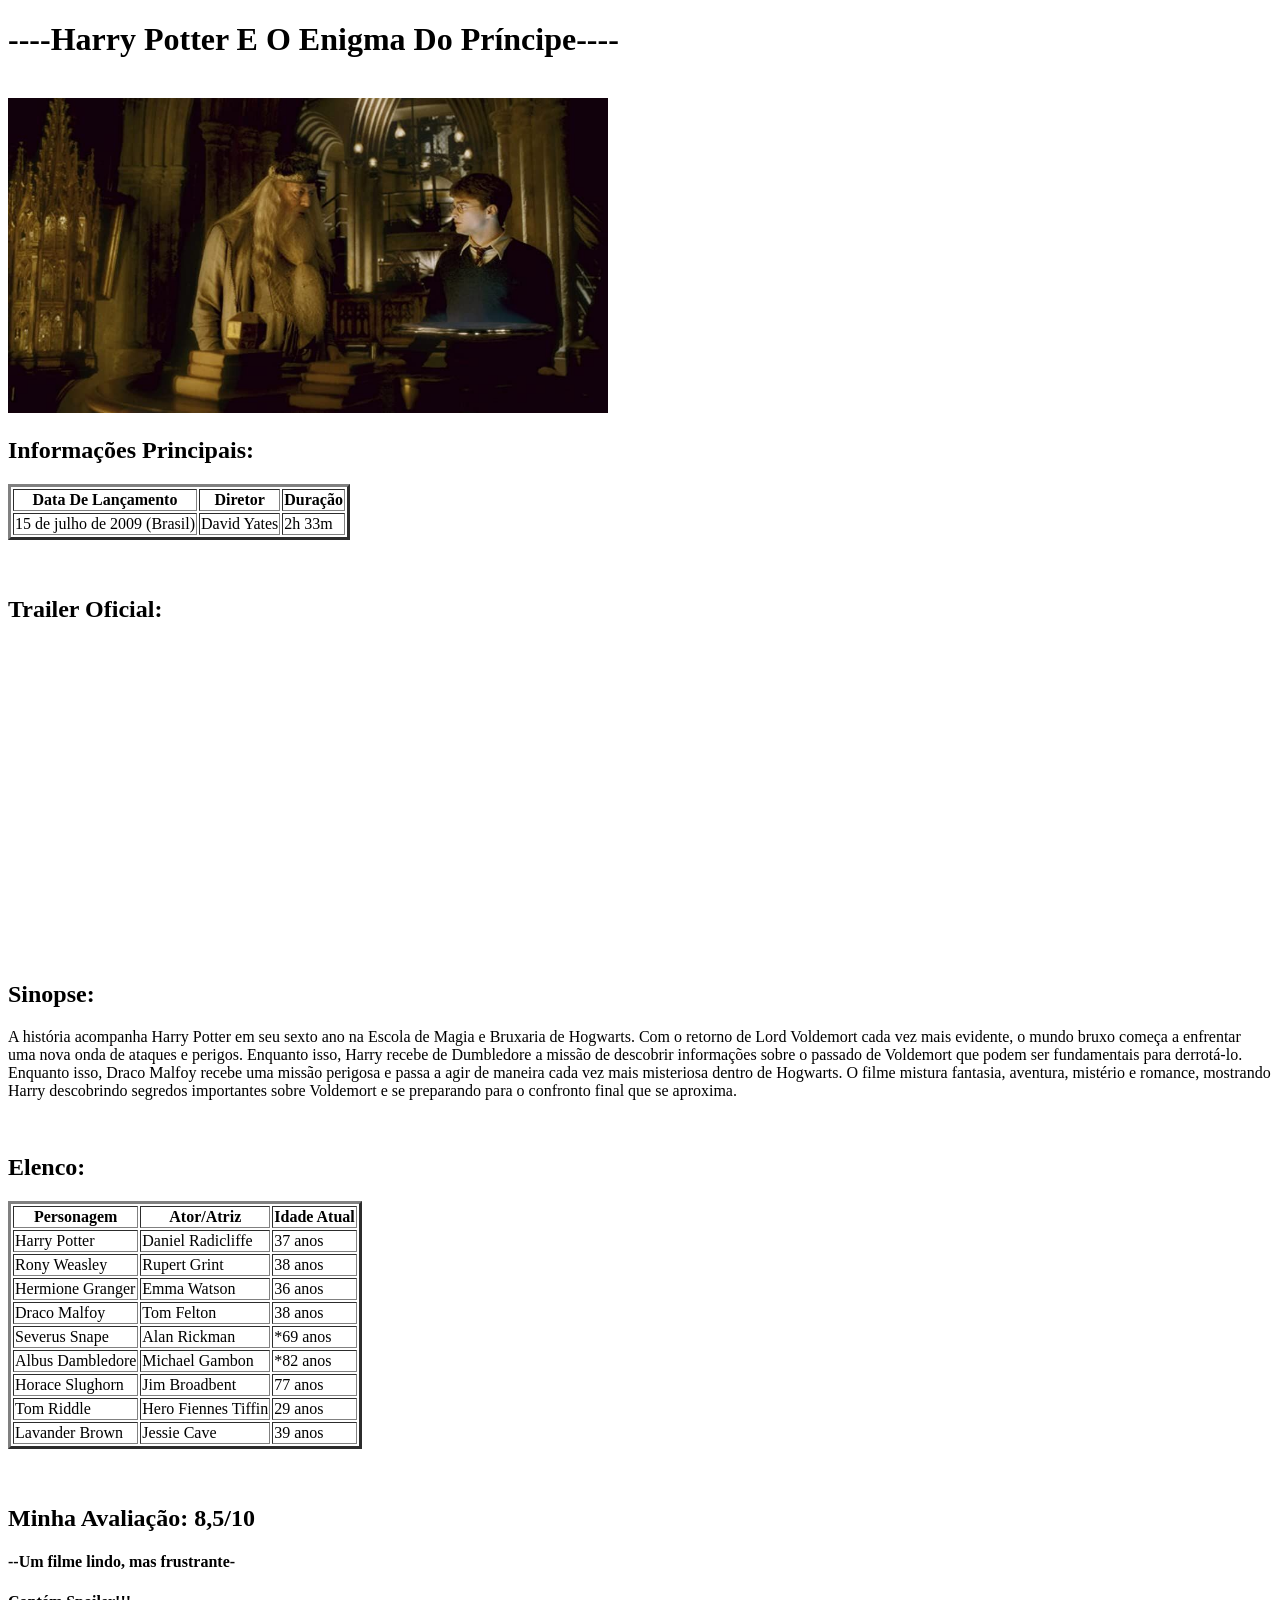
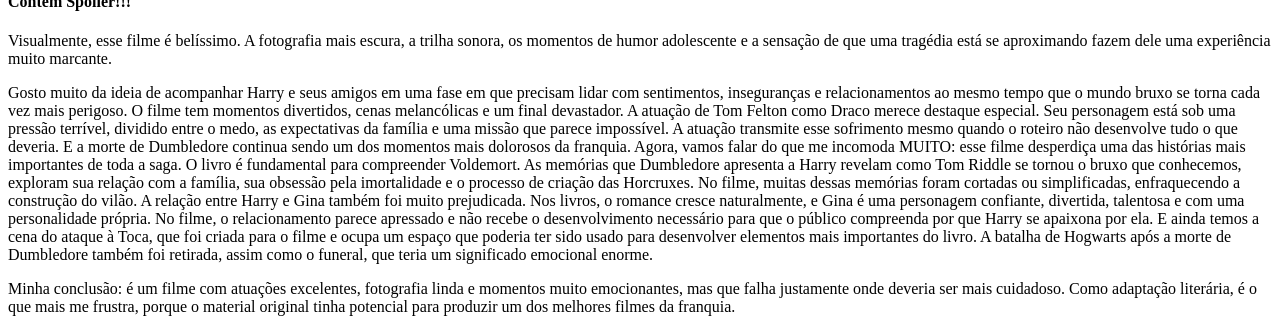
<file: harrypotter06.html>
<!DOCTYPE html>
<html>
    <head>
        <title>Harry Potter E O Enigma Do Príncipe</title>
    </head>
    <body>
        <h1>----Harry Potter E O Enigma Do Príncipe----</h1>
        <br>
        <img src="./imagens/hp06.jpg" alt="Harry Potter E O Enigma Do Príncipe" width="600" height="315">
        <br>
        <h2>Informações Principais:</h2>
        <table border="3">
        <thead>
                <th>Data De Lançamento</th>
                <th>Diretor</th>
                <th>Duração</th>
        </thead>
        <tbody>
            <tr>
                <td>15 de julho de 2009 (Brasil)</td>
                <td>David Yates</td>
                <td>2h 33m</td>
            </tr>
        </tbody>
        </table>
        <br>
        <br>
        <h2>Trailer Oficial:</h2>
        <iframe width="560" height="315" src="https://www.youtube.com/embed/JYLdTuL9Wjw?si=1B9B4o8O7GCEWp__" title="YouTube video player" frameborder="0" allow="accelerometer; autoplay; clipboard-write; encrypted-media; gyroscope; picture-in-picture; web-share" referrerpolicy="strict-origin-when-cross-origin" allowfullscreen></iframe>
        <br>
        <h2>Sinopse:</h2>
        <p>A história acompanha Harry Potter em seu sexto ano na Escola de Magia e Bruxaria de Hogwarts. Com o retorno de Lord Voldemort cada vez mais evidente, o mundo bruxo começa a enfrentar uma nova onda de ataques e perigos. Enquanto isso, Harry recebe de Dumbledore a missão de descobrir informações sobre o passado de Voldemort que podem ser fundamentais para derrotá-lo. Enquanto isso, Draco Malfoy recebe uma missão perigosa e passa a agir de maneira cada vez mais misteriosa dentro de Hogwarts. O filme mistura fantasia, aventura, mistério e romance, mostrando Harry descobrindo segredos importantes sobre Voldemort e se preparando para o confronto final que se aproxima.</p>
        <br>
        <h2>Elenco:</h2>
        <table border="3">
        <thead>
            <tr>
                <th>Personagem</th>
                <th>Ator/Atriz</th>
                <th>Idade Atual</th>
            </tr>
        </thead>
        <tbody>
            <tr>
                <td>Harry Potter</td>
                <td>Daniel Radicliffe</td>
                <td>37 anos</td>
            </tr>
            <tr>
                <td> Rony Weasley</td> 
                <td> Rupert Grint</td>
                <td>38 anos</td>  
            </tr>
            <tr>
                <td>Hermione Granger</td>
                <td>Emma Watson</td>
                <td>36 anos</td>
            </tr>
            <tr>
                <td>Draco Malfoy</td>
                <td>Tom Felton</td>
                <td>38 anos</td>
            </tr>
            <tr>
                <td>Severus Snape</td>
                <td>Alan Rickman</td>
                <td>*69 anos</td>
            </tr>
            <tr>
                <td>Albus Dambledore</td>
                <td>Michael Gambon</td>
                <td>*82 anos</td>
            </tr>
            <tr>
                <td>Horace Slughorn</td>
                <td>Jim Broadbent</td>
                <td>77 anos</td>
            </tr>
            <tr>
                <td>Tom Riddle</td>
                <td>Hero Fiennes Tiffin</td>
                <td>29 anos</td>
            </tr>
            <tr>
                <td>Lavander Brown</td>
                <td>Jessie Cave</td>
                <td>39 anos</td>
            </tr>
        </tbody>
        </table>
        <br>
        <br>
        <h2>Minha Avaliação: 8,5/10</h2>
        <h4>--Um filme lindo, mas frustrante-</h4>
        <h4>Contém Spoiler!!!</h4>
        <p>Visualmente, esse filme é belíssimo. A fotografia mais escura, a trilha sonora, os momentos de humor adolescente e a sensação de que uma tragédia está se aproximando fazem dele uma experiência muito marcante.</p>
        <p>Gosto muito da ideia de acompanhar Harry e seus amigos em uma fase em que precisam lidar com sentimentos, inseguranças e relacionamentos ao mesmo tempo que o mundo bruxo se torna cada vez mais perigoso. O filme tem momentos divertidos, cenas melancólicas e um final devastador.

A atuação de Tom Felton como Draco merece destaque especial. Seu personagem está sob uma pressão terrível, dividido entre o medo, as expectativas da família e uma missão que parece impossível. A atuação transmite esse sofrimento mesmo quando o roteiro não desenvolve tudo o que deveria.

E a morte de Dumbledore continua sendo um dos momentos mais dolorosos da franquia.

Agora, vamos falar do que me incomoda MUITO: esse filme desperdiça uma das histórias mais importantes de toda a saga.

O livro é fundamental para compreender Voldemort. As memórias que Dumbledore apresenta a Harry revelam como Tom Riddle se tornou o bruxo que conhecemos, exploram sua relação com a família, sua obsessão pela imortalidade e o processo de criação das Horcruxes. No filme, muitas dessas memórias foram cortadas ou simplificadas, enfraquecendo a construção do vilão.

A relação entre Harry e Gina também foi muito prejudicada. Nos livros, o romance cresce naturalmente, e Gina é uma personagem confiante, divertida, talentosa e com uma personalidade própria. No filme, o relacionamento parece apressado e não recebe o desenvolvimento necessário para que o público compreenda por que Harry se apaixona por ela.

E ainda temos a cena do ataque à Toca, que foi criada para o filme e ocupa um espaço que poderia ter sido usado para desenvolver elementos mais importantes do livro. A batalha de Hogwarts após a morte de Dumbledore também foi retirada, assim como o funeral, que teria um significado emocional enorme.</p>
        <p>Minha conclusão: é um filme com atuações excelentes, fotografia linda e momentos muito emocionantes, mas que falha justamente onde deveria ser mais cuidadoso. Como adaptação literária, é o que mais me frustra, porque o material original tinha potencial para produzir um dos melhores filmes da franquia.</p>
    </body>
</html>
</file>
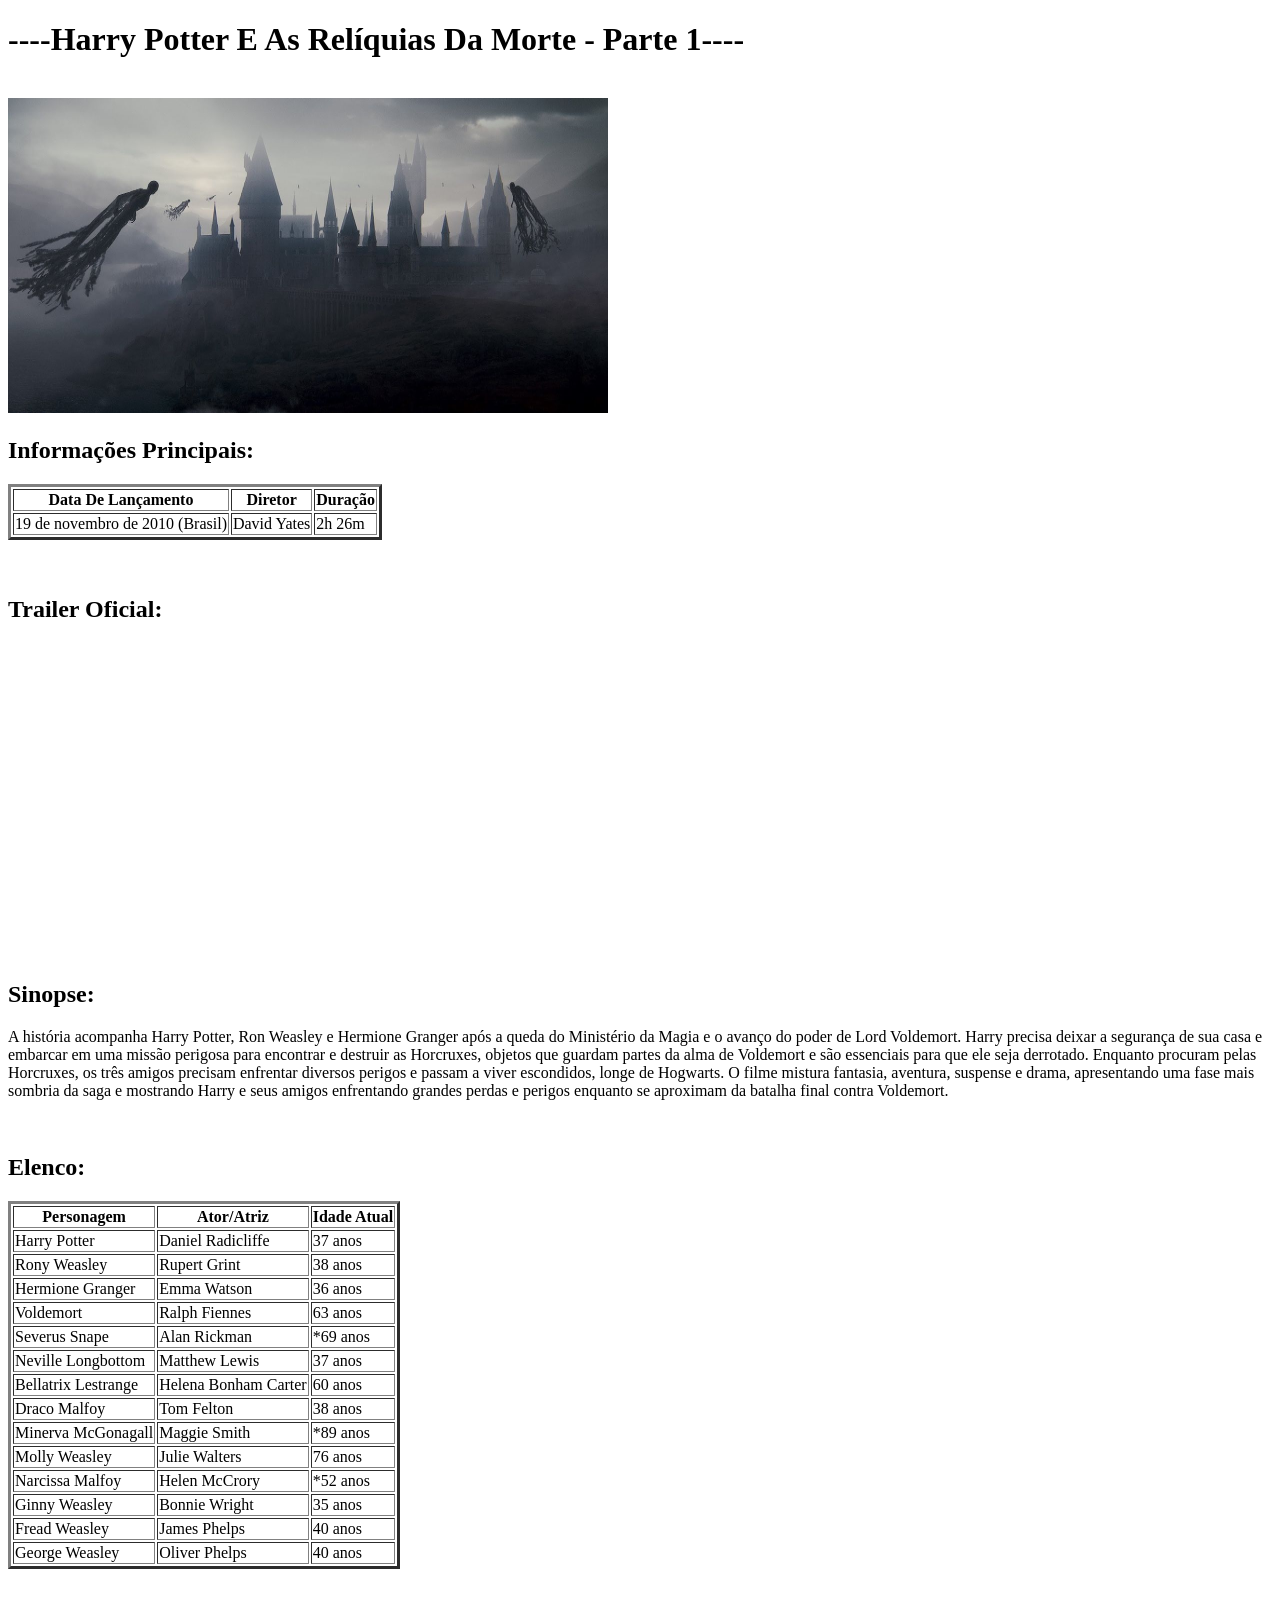
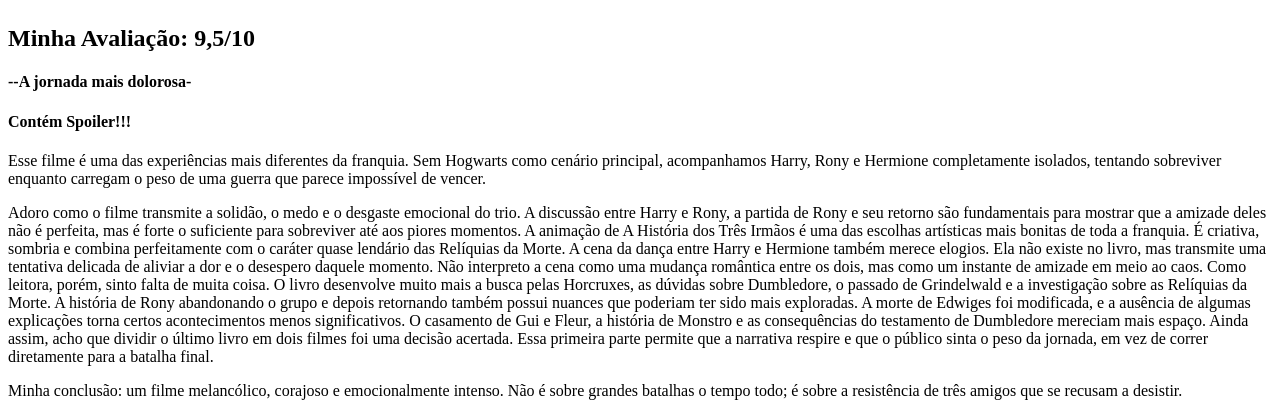
<file: harrypotter07-1.html>
<!DOCTYPE html>
<html>
    <head>
        <title>Harry Potter E As Relíquias Da Morte - Parte 1</title>
    </head>
    <body>
        <h1>----Harry Potter E As Relíquias Da Morte - Parte 1----</h1>
        <br>
        <img src="./imagens/hp071.jpg" alt="Harry Potter E As Relíquias Da Morte - Parte 1" width="600" height="315">
        <br>
        <h2>Informações Principais:</h2>
        <table border="3">
        <thead>
                <th>Data De Lançamento</th>
                <th>Diretor</th>
                <th>Duração</th>
        </thead>
        <tbody>
            <tr>
                <td>19 de novembro de 2010 (Brasil)</td>
                <td>David Yates</td>
                <td>2h 26m</td>
            </tr>
        </tbody>
        </table>
        <br>
        <br>
        <h2>Trailer Oficial:</h2>
       <iframe width="560" height="315" src="https://www.youtube.com/embed/E79fa8bLfPA?si=fRO9PnXa1aRY3BR9" title="YouTube video player" frameborder="0" allow="accelerometer; autoplay; clipboard-write; encrypted-media; gyroscope; picture-in-picture; web-share" referrerpolicy="strict-origin-when-cross-origin" allowfullscreen></iframe>
        <h2>Sinopse:</h2>
        <p>A história acompanha Harry Potter, Ron Weasley e Hermione Granger após a queda do Ministério da Magia e o avanço do poder de Lord Voldemort. Harry precisa deixar a segurança de sua casa e embarcar em uma missão perigosa para encontrar e destruir as Horcruxes, objetos que guardam partes da alma de Voldemort e são essenciais para que ele seja derrotado. Enquanto procuram pelas Horcruxes, os três amigos precisam enfrentar diversos perigos e passam a viver escondidos, longe de Hogwarts. O filme mistura fantasia, aventura, suspense e drama, apresentando uma fase mais sombria da saga e mostrando Harry e seus amigos enfrentando grandes perdas e perigos enquanto se aproximam da batalha final contra Voldemort.</p>
        <br>
        <h2>Elenco:</h2>
        <table border="3">
        <thead>
            <tr>
                <th>Personagem</th>
                <th>Ator/Atriz</th>
                <th>Idade Atual</th>
            </tr>
        </thead>
        <tbody>
            <tr>
                <td>Harry Potter</td>
                <td>Daniel Radicliffe</td>
                <td>37 anos</td>
            </tr>
            <tr>
                <td> Rony Weasley</td> 
                <td> Rupert Grint</td>
                <td>38 anos</td>  
            </tr>
            <tr>
                <td>Hermione Granger</td>
                <td>Emma Watson</td>
                <td>36 anos</td>
            </tr>
            <tr>
                <td>Voldemort</td>
                <td>Ralph Fiennes</td>
                <td>63 anos</td>
            </tr>
            <tr>
                <td>Severus Snape</td>
                <td>Alan Rickman</td>
                <td>*69 anos</td>
            </tr>
            <tr>
                <td>Neville Longbottom</td>
                <td>Matthew Lewis</td>
                <td>37 anos</td>
            </tr>
            <tr>
                <td>Bellatrix Lestrange</td>
                <td>Helena Bonham Carter</td>
                <td>60 anos</td>
            </tr>
            <tr>
                <td>Draco Malfoy</td>
                <td>Tom Felton</td>
                <td>38 anos</td>
            </tr>
            <tr>
                <td>Minerva McGonagall</td>
                <td>Maggie Smith</td>
                <td>*89 anos</td>
            </tr>
            <tr>
                <td>Molly Weasley</td>
                <td>Julie Walters</td>
                <td>76 anos</td>
            </tr>
            <tr>
                <td>Narcissa Malfoy</td>
                <td>Helen McCrory</td>
                <td>*52 anos</td>
            </tr>
            <tr>
                <td>Ginny Weasley</td>
                <td>Bonnie Wright</td>
                <td>35 anos</td>
            </tr>
            <tr>
                <td>Fread Weasley</td>
                <td>James Phelps</td>
                <td>40 anos</td>
            </tr>
            <tr>
                <td>George Weasley</td>
                <td>Oliver Phelps</td>
                <td>40 anos</td>
            </tr>
        </tbody>
        </table>
        <br>
        <br>
        <h2>Minha Avaliação: 9,5/10</h2>
        <h4>--A jornada mais dolorosa-</h4>
        <h4>Contém Spoiler!!!</h4>
        <p>Esse filme é uma das experiências mais diferentes da franquia. Sem Hogwarts como cenário principal, acompanhamos Harry, Rony e Hermione completamente isolados, tentando sobreviver enquanto carregam o peso de uma guerra que parece impossível de vencer.</p>
        <p>Adoro como o filme transmite a solidão, o medo e o desgaste emocional do trio. A discussão entre Harry e Rony, a partida de Rony e seu retorno são fundamentais para mostrar que a amizade deles não é perfeita, mas é forte o suficiente para sobreviver até aos piores momentos.

A animação de A História dos Três Irmãos é uma das escolhas artísticas mais bonitas de toda a franquia. É criativa, sombria e combina perfeitamente com o caráter quase lendário das Relíquias da Morte.

A cena da dança entre Harry e Hermione também merece elogios. Ela não existe no livro, mas transmite uma tentativa delicada de aliviar a dor e o desespero daquele momento. Não interpreto a cena como uma mudança romântica entre os dois, mas como um instante de amizade em meio ao caos.

Como leitora, porém, sinto falta de muita coisa. O livro desenvolve muito mais a busca pelas Horcruxes, as dúvidas sobre Dumbledore, o passado de Grindelwald e a investigação sobre as Relíquias da Morte. A história de Rony abandonando o grupo e depois retornando também possui nuances que poderiam ter sido mais exploradas.

A morte de Edwiges foi modificada, e a ausência de algumas explicações torna certos acontecimentos menos significativos. O casamento de Gui e Fleur, a história de Monstro e as consequências do testamento de Dumbledore mereciam mais espaço.

Ainda assim, acho que dividir o último livro em dois filmes foi uma decisão acertada. Essa primeira parte permite que a narrativa respire e que o público sinta o peso da jornada, em vez de correr diretamente para a batalha final.</p>
        <p>Minha conclusão: um filme melancólico, corajoso e emocionalmente intenso. Não é sobre grandes batalhas o tempo todo; é sobre a resistência de três amigos que se recusam a desistir.</p>
    </body>
</html>
</file>
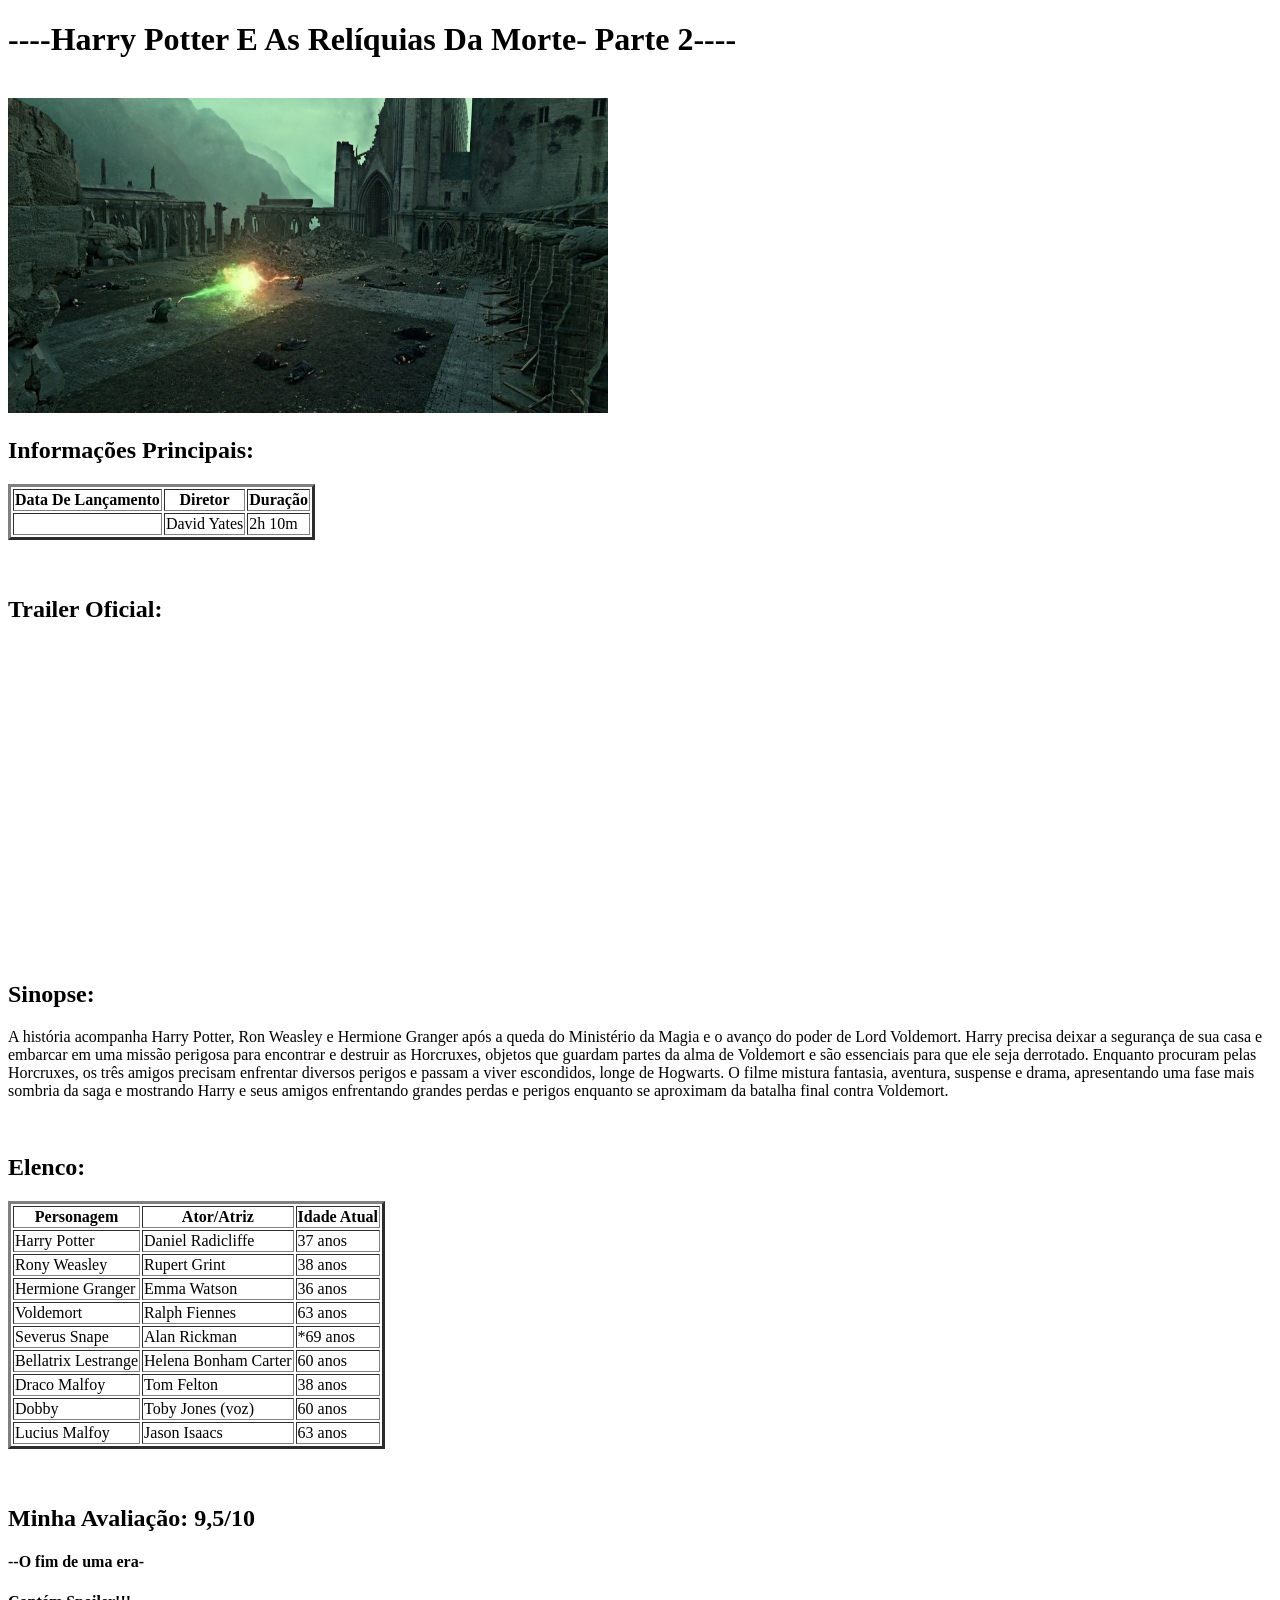
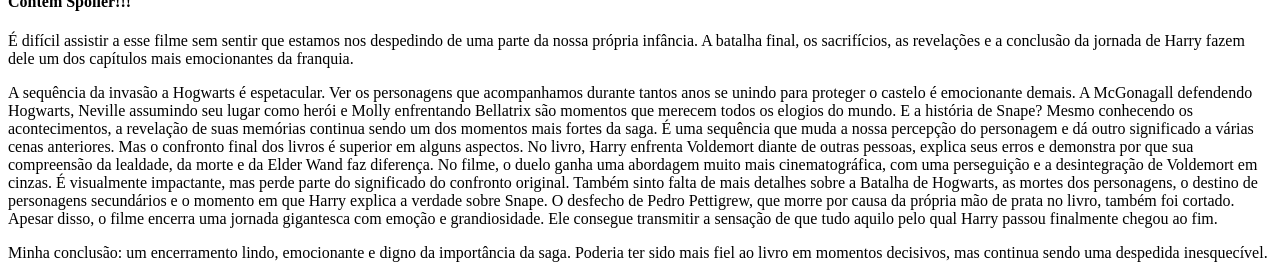
<file: harrypotter07-2.html>
<!DOCTYPE html>
<html>
    <head>
        <title>Harry Potter E As Relíquias Da Morte - Parte 2</title>
    </head>
    <body>
        <h1>----Harry Potter E As Relíquias Da Morte- Parte 2----</h1>
        <br>
        <img src="./imagens/hp072.jpg" alt="Harry Potter E As Relíquias Da Morte- Parte 2" width="600" height="315">
        <br>
        <h2>Informações Principais:</h2>
        <table border="3">
        <thead>
                <th>Data De Lançamento</th>
                <th>Diretor</th>
                <th>Duração</th>
        </thead>
        <tbody>
            <tr>
                <td></td>
                <td>David Yates</td>
                <td>2h 10m</td>
            </tr>
        </tbody>
        </table>
        <br>
        <br>
        <h2>Trailer Oficial:</h2>
        <iframe width="560" height="315" src="https://www.youtube.com/embed/-_GftUTRWHM?si=a3fIniB2_pUSSzsA" title="YouTube video player" frameborder="0" allow="accelerometer; autoplay; clipboard-write; encrypted-media; gyroscope; picture-in-picture; web-share" referrerpolicy="strict-origin-when-cross-origin" allowfullscreen></iframe>
        <h2>Sinopse:</h2>
        <p>A história acompanha Harry Potter, Ron Weasley e Hermione Granger após a queda do Ministério da Magia e o avanço do poder de Lord Voldemort. Harry precisa deixar a segurança de sua casa e embarcar em uma missão perigosa para encontrar e destruir as Horcruxes, objetos que guardam partes da alma de Voldemort e são essenciais para que ele seja derrotado. Enquanto procuram pelas Horcruxes, os três amigos precisam enfrentar diversos perigos e passam a viver escondidos, longe de Hogwarts. O filme mistura fantasia, aventura, suspense e drama, apresentando uma fase mais sombria da saga e mostrando Harry e seus amigos enfrentando grandes perdas e perigos enquanto se aproximam da batalha final contra Voldemort.</p>
        <br>
        <h2>Elenco:</h2>
        <table border="3">
        <thead>
            <tr>
                <th>Personagem</th>
                <th>Ator/Atriz</th>
                <th>Idade Atual</th>
            </tr>
        </thead>
        <tbody>
            <tr>
                <td>Harry Potter</td>
                <td>Daniel Radicliffe</td>
                <td>37 anos</td>
            </tr>
            <tr>
                <td> Rony Weasley</td> 
                <td> Rupert Grint</td>
                <td>38 anos</td>  
            </tr>
            <tr>
                <td>Hermione Granger</td>
                <td>Emma Watson</td>
                <td>36 anos</td>
            </tr>
            <tr>
                <td>Voldemort</td>
                <td>Ralph Fiennes</td>
                <td>63 anos</td>
            </tr>
            <tr>
                <td>Severus Snape</td>
                <td>Alan Rickman</td>
                <td>*69 anos</td>
            </tr>
            <tr>
                <td>Bellatrix Lestrange</td>
                <td>Helena Bonham Carter</td>
                <td>60 anos</td>
            </tr>
            <tr>
                <td>Draco Malfoy</td>
                <td>Tom Felton</td>
                <td>38 anos</td>
            </tr>
            <tr>
                <td>Dobby</td>
                <td>Toby Jones (voz)</td>
                <td>60 anos</td>
            </tr>
            <tr>
                <td>Lucius Malfoy</td>
                <td>Jason Isaacs</td>
                <td>63 anos</td>
            </tr>
        </tbody>
        </table>
        <br>
        <br>
        <h2>Minha Avaliação: 9,5/10</h2>
        <h4>--O fim de uma era-</h4>
        <h4>Contém Spoiler!!!</h4>
        <p>É difícil assistir a esse filme sem sentir que estamos nos despedindo de uma parte da nossa própria infância. A batalha final, os sacrifícios, as revelações e a conclusão da jornada de Harry fazem dele um dos capítulos mais emocionantes da franquia.</p>
        <p>A sequência da invasão a Hogwarts é espetacular. Ver os personagens que acompanhamos durante tantos anos se unindo para proteger o castelo é emocionante demais. A McGonagall defendendo Hogwarts, Neville assumindo seu lugar como herói e Molly enfrentando Bellatrix são momentos que merecem todos os elogios do mundo.

E a história de Snape? Mesmo conhecendo os acontecimentos, a revelação de suas memórias continua sendo um dos momentos mais fortes da saga. É uma sequência que muda a nossa percepção do personagem e dá outro significado a várias cenas anteriores.

Mas o confronto final dos livros é superior em alguns aspectos. No livro, Harry enfrenta Voldemort diante de outras pessoas, explica seus erros e demonstra por que sua compreensão da lealdade, da morte e da Elder Wand faz diferença. No filme, o duelo ganha uma abordagem muito mais cinematográfica, com uma perseguição e a desintegração de Voldemort em cinzas. É visualmente impactante, mas perde parte do significado do confronto original.

Também sinto falta de mais detalhes sobre a Batalha de Hogwarts, as mortes dos personagens, o destino de personagens secundários e o momento em que Harry explica a verdade sobre Snape. O desfecho de Pedro Pettigrew, que morre por causa da própria mão de prata no livro, também foi cortado.

Apesar disso, o filme encerra uma jornada gigantesca com emoção e grandiosidade. Ele consegue transmitir a sensação de que tudo aquilo pelo qual Harry passou finalmente chegou ao fim.</p>
        <p>Minha conclusão: um encerramento lindo, emocionante e digno da importância da saga. Poderia ter sido mais fiel ao livro em momentos decisivos, mas continua sendo uma despedida inesquecível.</p>
    </body>
</html>
</file>
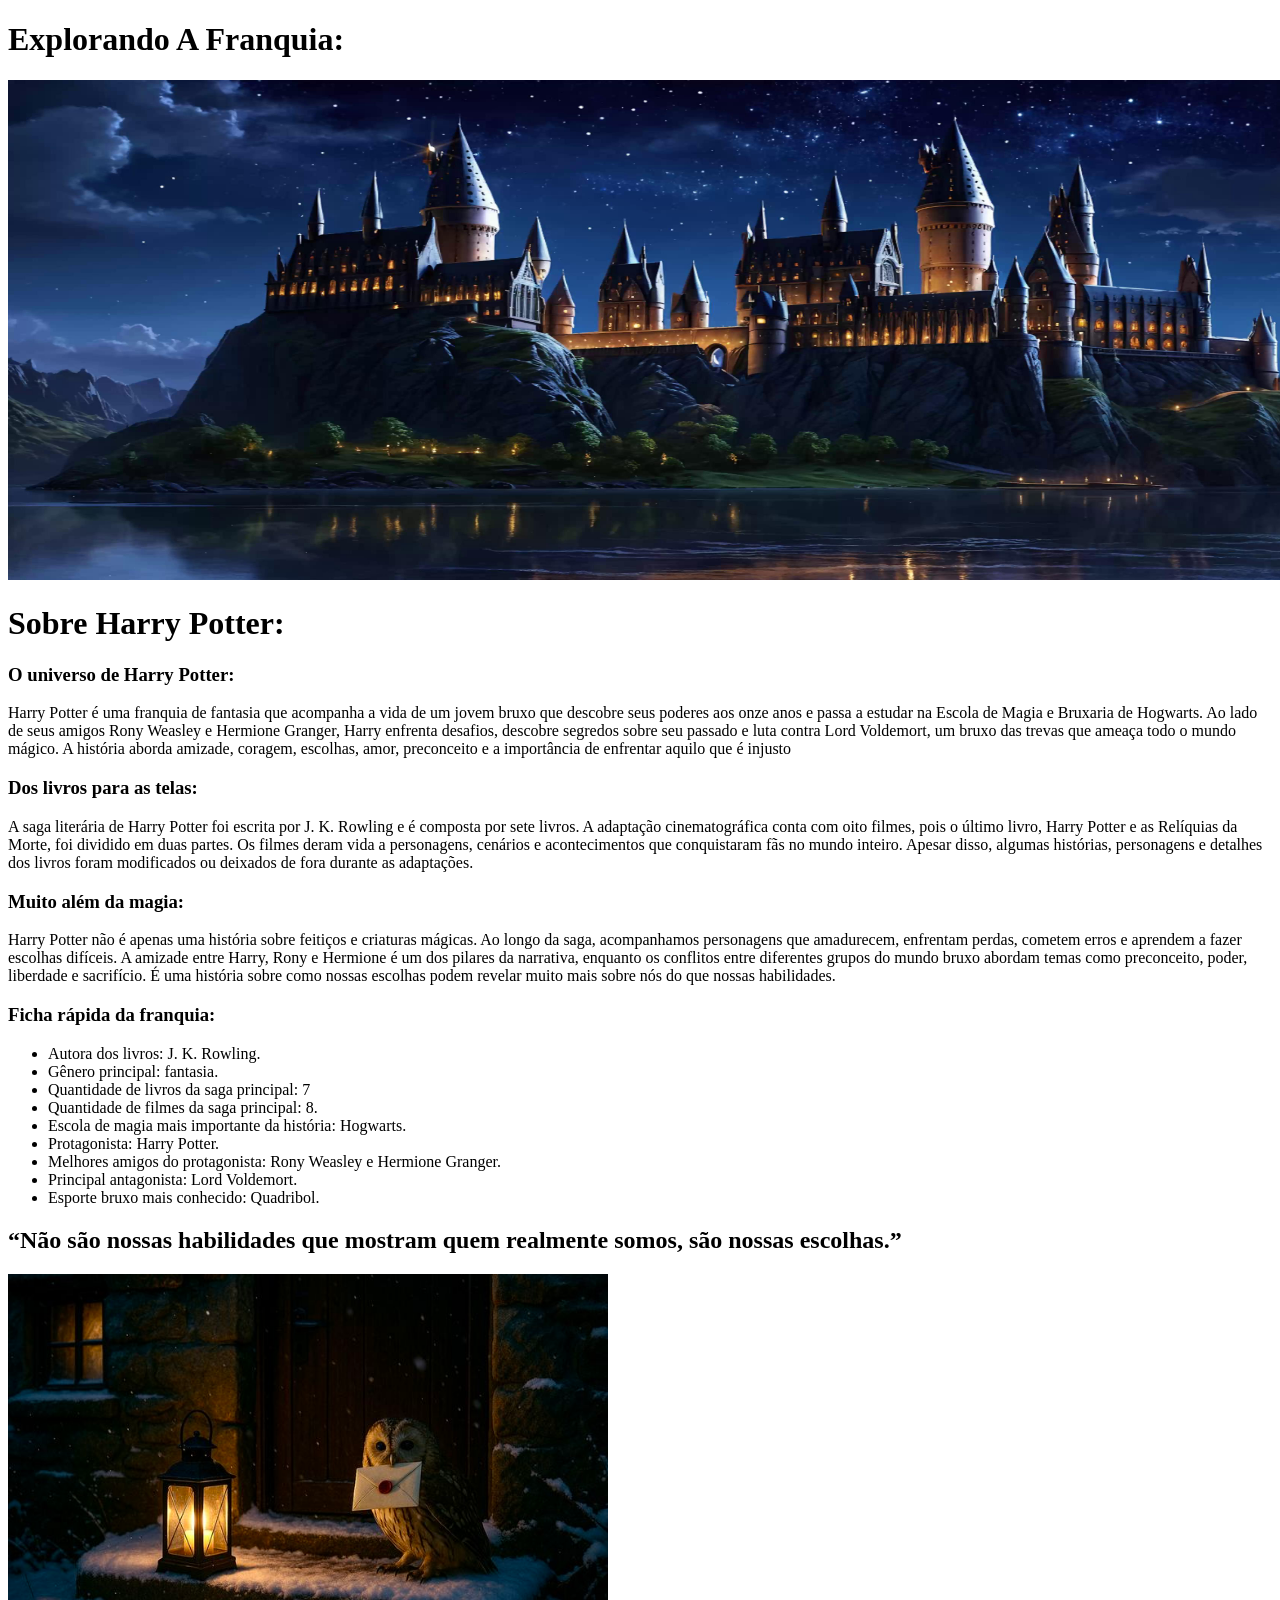
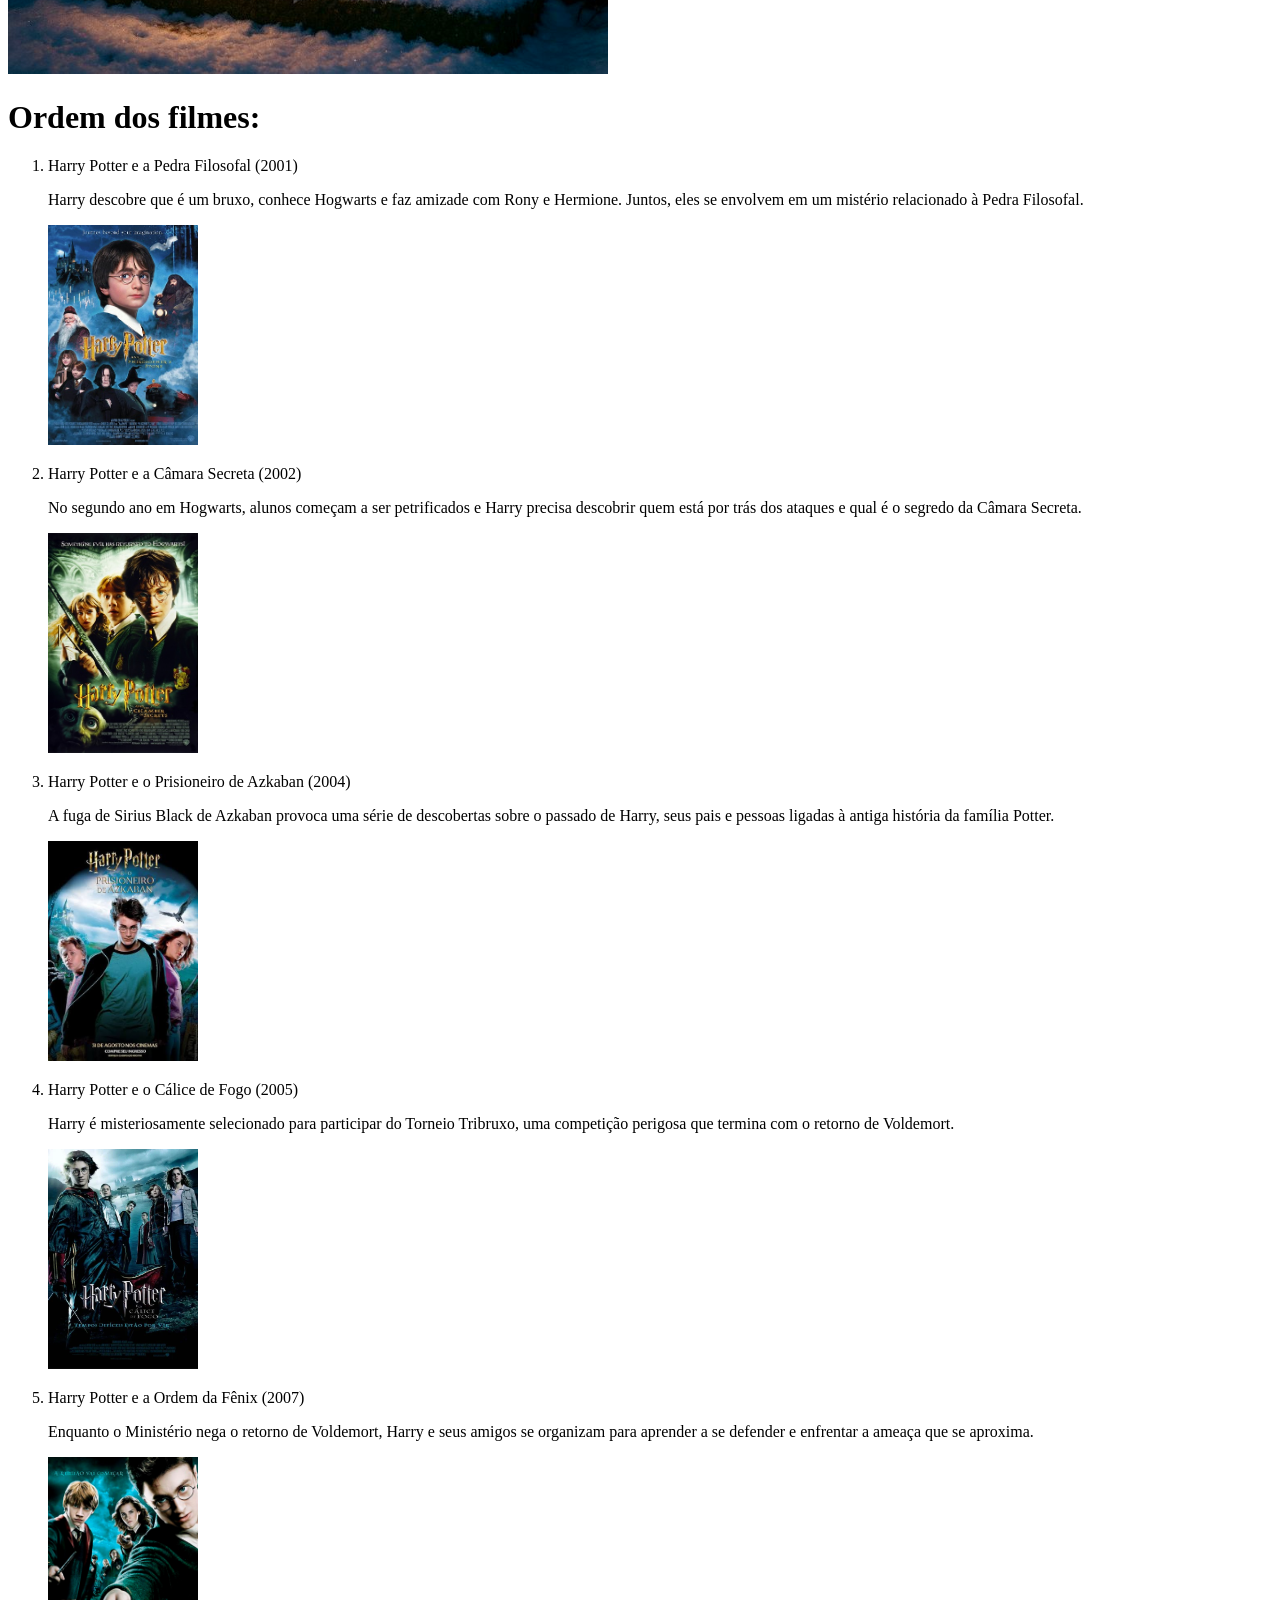
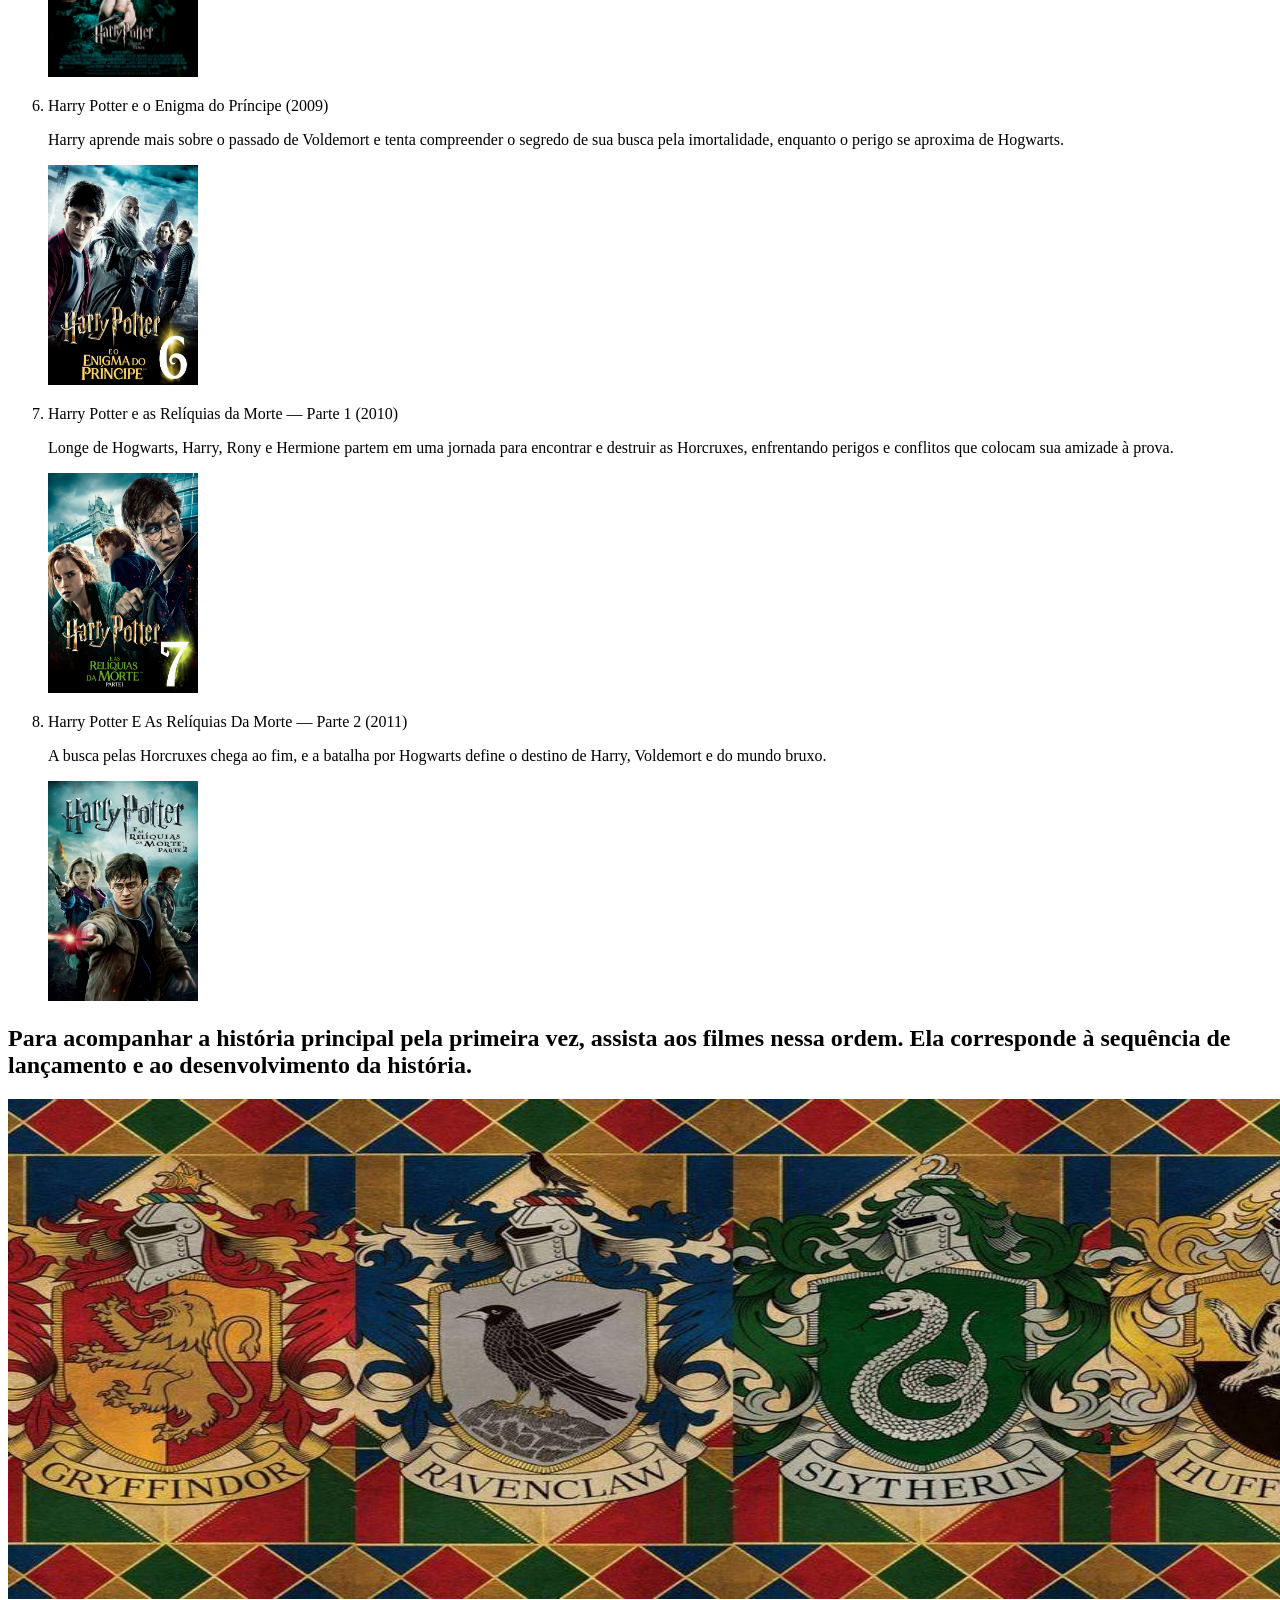
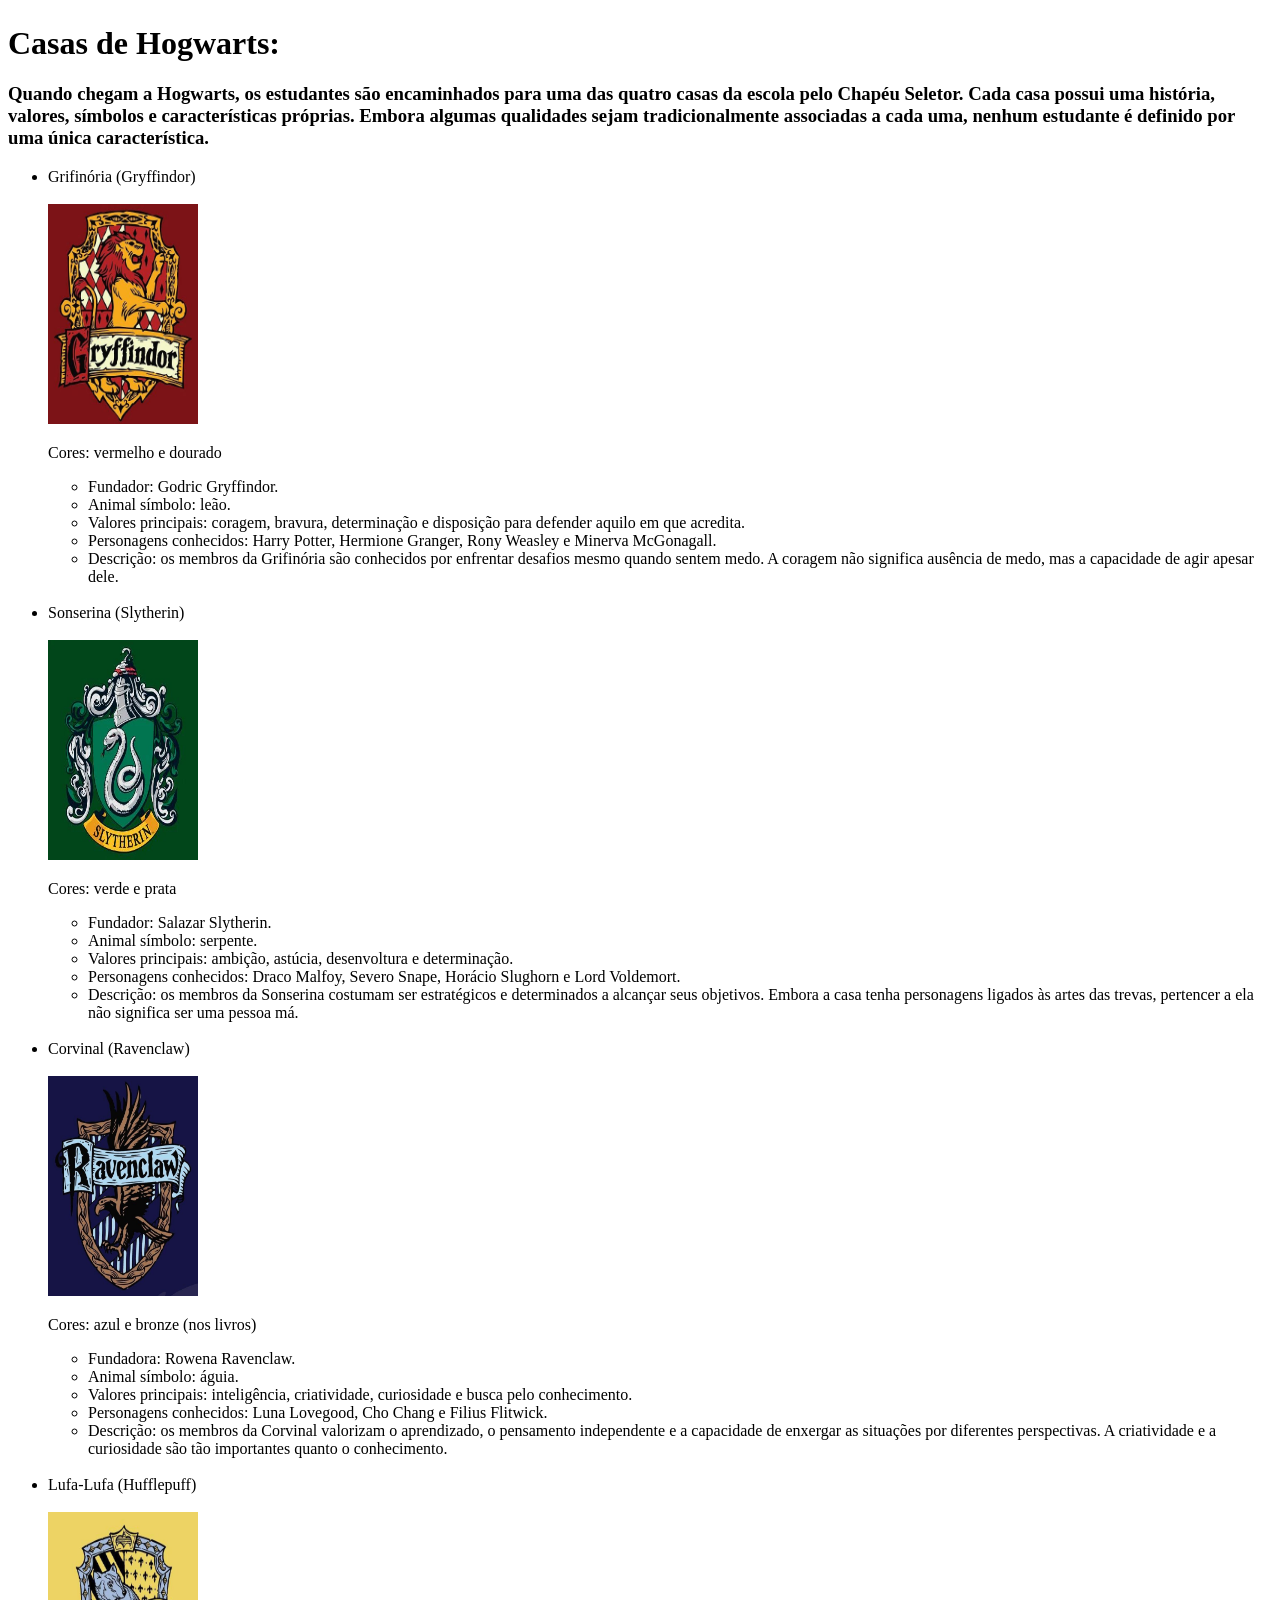
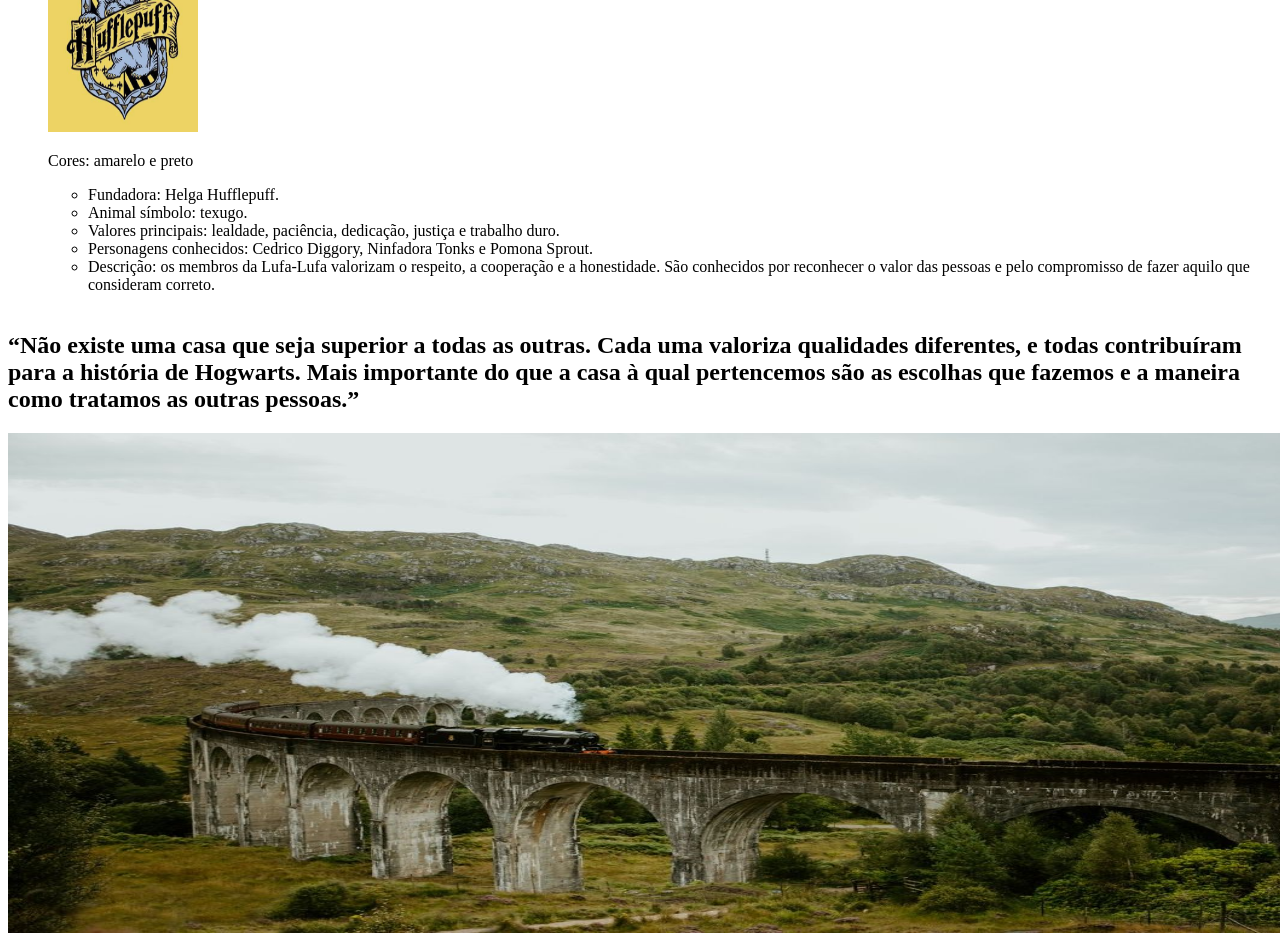
<file: harrypotter_detalhes.html>
<!DOCTYPE html>
<html>
    <head>
        <title>Detalhes Sobre A Franquia</title>
    </head>
    <body>
        <h1>Explorando A Franquia:</h1>
        <img src="./imagens/detalhes_intro.jpg" alt="Castelo de Hogwarts" width="1450" height="500">
        <h1>Sobre Harry Potter:</h1>
        <h3>O universo de Harry Potter:</h3>
        <p>Harry Potter é uma franquia de fantasia que acompanha a vida de um jovem bruxo que descobre seus poderes aos onze anos e passa a estudar na Escola de Magia e Bruxaria de Hogwarts. Ao lado de seus amigos Rony Weasley e Hermione Granger, Harry enfrenta desafios, descobre segredos sobre seu passado e luta contra Lord Voldemort, um bruxo das trevas que ameaça todo o mundo mágico. A história aborda amizade, coragem, escolhas, amor, preconceito e a importância de enfrentar aquilo que é injusto</p>
        <h3>Dos livros para as telas:</h3>
        <p>A saga literária de Harry Potter foi escrita por J. K. Rowling e é composta por sete livros. A adaptação cinematográfica conta com oito filmes, pois o último livro, Harry Potter e as Relíquias da Morte, foi dividido em duas partes. Os filmes deram vida a personagens, cenários e acontecimentos que conquistaram fãs no mundo inteiro. Apesar disso, algumas histórias, personagens e detalhes dos livros foram modificados ou deixados de fora durante as adaptações.</p>
        <h3>Muito além da magia:</h3>
        <p>Harry Potter não é apenas uma história sobre feitiços e criaturas mágicas. Ao longo da saga, acompanhamos personagens que amadurecem, enfrentam perdas, cometem erros e aprendem a fazer escolhas difíceis. A amizade entre Harry, Rony e Hermione é um dos pilares da narrativa, enquanto os conflitos entre diferentes grupos do mundo bruxo abordam temas como preconceito, poder, liberdade e sacrifício. É uma história sobre como nossas escolhas podem revelar muito mais sobre nós do que nossas habilidades.</p>
        <h3>Ficha rápida da franquia:</h3>
        <ul>
            <li>Autora dos livros: J. K. Rowling.</li>
            <li>Gênero principal: fantasia.</li>
            <li>Quantidade de livros da saga principal: 7</li>
            <li>Quantidade de filmes da saga principal: 8.</li>
            <li>Escola de magia mais importante da história: Hogwarts.</li>
            <li>Protagonista: Harry Potter.</li>
            <li>Melhores amigos do protagonista: Rony Weasley e Hermione Granger.</li>
            <li>Principal antagonista: Lord Voldemort.</li>
            <li>Esporte bruxo mais conhecido: Quadribol.</li>
        </ul>
        <h2>“Não são nossas habilidades que mostram quem realmente somos, são nossas escolhas.”</h2>
        <img src="./imagens/ordemdosfilmes.jpg" alt="Imagem De Conforto Da Saga" width="600" height="400">
        <h1>Ordem dos filmes:</h1>
        <ol>
            <li>
                <p>Harry Potter e a Pedra Filosofal (2001)</p>
                <p>Harry descobre que é um bruxo, conhece Hogwarts e faz amizade com Rony e Hermione. Juntos, eles se envolvem em um mistério relacionado à Pedra Filosofal.</p>
                <img src="./imagens/capa01.jpg" alt="Capa de Harry Potter E A Pedra Filosofal" width="150" height="220">
            </li>
            <li>
                <p>Harry Potter e a Câmara Secreta (2002)</p>
                <p>No segundo ano em Hogwarts, alunos começam a ser petrificados e Harry precisa descobrir quem está por trás dos ataques e qual é o segredo da Câmara Secreta.</p>
                <img src="./imagens/capa02.jpg" alt="Capa de Harry Potter E A Câmara Secreta" width="150" height="220">
            </li>
             <li>
                <p>Harry Potter e o Prisioneiro de Azkaban (2004)</p>
                <p>A fuga de Sirius Black de Azkaban provoca uma série de descobertas sobre o passado de Harry, seus pais e pessoas ligadas à antiga história da família Potter.</p>
                <img src="./imagens/capa03.jpg" alt="Capa de Harry Potter E O Prisioneiro de Azkaban" width="150" height="220">
            </li>
             <li>
                <p>Harry Potter e o Cálice de Fogo (2005)</p>
                <p>Harry é misteriosamente selecionado para participar do Torneio Tribruxo, uma competição perigosa que termina com o retorno de Voldemort.</p>
                <img src="./imagens/capa04.jpg" alt="Capa de Harry Potter E O Cálice de Fogo" width="150" height="220">
            </li>
             <li>
                <p>Harry Potter e a Ordem da Fênix (2007)</p>
                <p>Enquanto o Ministério nega o retorno de Voldemort, Harry e seus amigos se organizam para aprender a se defender e enfrentar a ameaça que se aproxima.</p>
                <img src="./imagens/capa05.jpg" alt="Capa de Harry Potter E A Ordem da Fênix" width="150" height="220">
            </li>
             <li>
                <p>Harry Potter e o Enigma do Príncipe (2009)</p>
                <p>Harry aprende mais sobre o passado de Voldemort e tenta compreender o segredo de sua busca pela imortalidade, enquanto o perigo se aproxima de Hogwarts.</p>
                <img src="./imagens/capa06.jpg" alt="Capa de Harry Potter e o Enigma do Príncipe" width="150" height="220">
            </li>
             <li>
                <p>Harry Potter e as Relíquias da Morte — Parte 1 (2010)</p>
                <p>Longe de Hogwarts, Harry, Rony e Hermione partem em uma jornada para encontrar e destruir as Horcruxes, enfrentando perigos e conflitos que colocam sua amizade à prova.</p>
                <img src="./imagens/capa071.jpg" alt="Capa de Harry Potter e as Relíquias da Morte — Parte 1" width="150" height="220">
            </li>
             <li>
                <p>Harry Potter E As Relíquias Da Morte — Parte 2 (2011)</p>
                <p>A busca pelas Horcruxes chega ao fim, e a batalha por Hogwarts define o destino de Harry, Voldemort e do mundo bruxo.</p>
                <img src="./imagens/capa072.jpg" alt="Capa de Harry Potter e as Relíquias da Morte — Parte 2"width="150" height="220">
            </li>
        </ol>
        <h2>  Para acompanhar a história principal pela primeira vez, assista aos filmes nessa ordem. Ela corresponde à sequência de lançamento e ao desenvolvimento da história.</h2>
        <img src="./imagens/casas.jpg" alt="Imagem De Conforto Da Saga" width="1450" height="500"> 
        <h1>Casas de Hogwarts:</h1>
        <h3>Quando chegam a Hogwarts, os estudantes são encaminhados para uma das quatro casas da escola pelo Chapéu Seletor. Cada casa possui uma história, valores, símbolos e características próprias. Embora algumas qualidades sejam tradicionalmente associadas a cada uma, nenhum estudante é definido por uma única característica.</h3>
        <ul>
            <li>
                Grifinória (Gryffindor)
                <br>
                <br>
                <img src="./imagens/grifinoria.jpg" alt="Gryffindor"width="150" height="220">
                <p>Cores: vermelho e dourado</p>
                <ul>
                    <li>Fundador: Godric Gryffindor.</li>
                    <li>Animal símbolo: leão.</li>
                    <li>Valores principais: coragem, bravura, determinação e disposição para defender aquilo em que acredita.</li>
                    <li>Personagens conhecidos: Harry Potter, Hermione Granger, Rony Weasley e Minerva McGonagall.</li>
                    <li>Descrição: os membros da Grifinória são conhecidos por enfrentar desafios mesmo quando sentem medo. A coragem não significa ausência de medo, mas a capacidade de agir apesar dele.</li>
                    <br>
                </ul>
            </li>
            <li>
                Sonserina (Slytherin)
                <br>
                <br>
                <img src="./imagens/sonserina.jpg" alt="Slytherin"width="150" height="220">
                <p>Cores: verde e prata</p>
                <ul>
                    <li>Fundador: Salazar Slytherin.</li>
                    <li>Animal símbolo: serpente.</li>
                    <li>Valores principais: ambição, astúcia, desenvoltura e determinação.</li>
                    <li>Personagens conhecidos: Draco Malfoy, Severo Snape, Horácio Slughorn e Lord Voldemort.</li>
                    <li>Descrição: os membros da Sonserina costumam ser estratégicos e determinados a alcançar seus objetivos. Embora a casa tenha personagens ligados às artes das trevas, pertencer a ela não significa ser uma pessoa má.</li>
                    <br>
                </ul>
            </li>
             <li>
                Corvinal (Ravenclaw)
                <br>
                <br>
                <img src="./imagens/corvinal.jpg" alt="Ravenclaw"width="150" height="220">
                <p>Cores: azul e bronze (nos livros)</p>
                <ul>
                    <li>Fundadora: Rowena Ravenclaw.</li>
                    <li>Animal símbolo: águia.</li>
                    <li>Valores principais: inteligência, criatividade, curiosidade e busca pelo conhecimento.</li>
                    <li>Personagens conhecidos: Luna Lovegood, Cho Chang e Filius Flitwick.</li>
                    <li>Descrição: os membros da Corvinal valorizam o aprendizado, o pensamento independente e a capacidade de enxergar as situações por diferentes perspectivas. A criatividade e a curiosidade são tão importantes quanto o conhecimento.</li>
                    <br>
                </ul>
            </li>
             <li>
                Lufa-Lufa (Hufflepuff)
                <br>
                <br>
                <img src="./imagens/lufalufa.jpg" alt="Hufflepuff"width="150" height="220">
                <p>Cores: amarelo e preto</p>
                <ul>
                    <li>Fundadora: Helga Hufflepuff.</li>
                    <li>Animal símbolo: texugo.</li>
                    <li>Valores principais: lealdade, paciência, dedicação, justiça e trabalho duro.</li>
                    <li>Personagens conhecidos: Cedrico Diggory, Ninfadora Tonks e Pomona Sprout.</li>
                    <li>Descrição: os membros da Lufa-Lufa valorizam o respeito, a cooperação e a honestidade. São conhecidos por reconhecer o valor das pessoas e pelo compromisso de fazer aquilo que consideram correto.</li>
                    <br>
                </ul>
            </li>
        </ul>
        <h2>“Não existe uma casa que seja superior a todas as outras. Cada uma valoriza qualidades diferentes, e todas contribuíram para a história de Hogwarts. Mais importante do que a casa à qual pertencemos são as escolhas que fazemos e a maneira como tratamos as outras pessoas.”</h2>
        <img src="./imagens/trem.jpg" alt="Imagem De Conforto Da Saga" width="1450" height="500"> 
    </body>
</html>
</file>
<file: style.css>
body {
    background-color: #171817;
    color: #E8DDC8;
    font-family: Georgia, serif;
    margin: 0;
    padding: 0;
    line-height: 1.6;
}
main {
    padding: 30px;
}
h1 {
    color: #C5A66A;
    text-align: center;
    font-size: 36px;
}
h2 {
    color: #C5A66A;
    font-size: 28px;
}
p {
    font-size: 16px;
    text-align: justify;
}
header {
    background-color: #30251F;
    padding: 20px 30px;
    border-bottom: 3px solid #C5A66A;
    display: flex;
    justify-content: space-between;
    align-items: center;
    position: sticky;
    top: 0;
    z-index: 10;
}
header h1 {
    margin: 0;
    font-size: 30px;
    text-align: left;
}
nav {
    display: flex;
    justify-content: center;
    align-items: center;
    gap: 150px;
    flex: 1;
}
nav a {
    color: #E8DDC8;
    text-decoration: none;
    font-size: 19px;
    transition: 0.3s;
    padding: 8px 12px;
    border-radius: 6px;
}

nav a:hover {
    color: #C5A66A;
    background-color: #493729;
}
.imagem-inicio {
    width: 100%;
    height: 500px;
    object-fit: cover;
    object-position: center;
    border-radius: 12px;
    display: block;
    margin: 25px auto 0;
    border: 2px solid #6F5A3E;
    box-shadow: 0 2px 5px #856123;
}
.imagem-inicio:hover {
    transform: scale(1.01);
    transition: 0.4s;
}
#inicio {
    text-align: center;
}
#inicio h2 {
    text-align: center;
    font-size: 32px;
    margin-bottom: 15px;
    letter-spacing: 1px;
    text-shadow: 2px 2px 5px #856123;
}
#inicio p {
    text-align: center;
    font-size: 18px;
    max-width: 700px;
    margin: 0 auto 25px;
    letter-spacing: 0.5px;
}
#franquia {
    background-color: #24231F;
    padding: 35px;
    margin-top: 50px;
    border-radius: 12px;
    max-width: 1100px;
    margin-left: auto;
    margin-right: auto;
    border: 1px solid #493729;
    box-shadow: 0 2px 5px #856123;
}
#franquia h2 {
    text-align: center;
    font-size: 30px;
    margin-top: 0;
    margin-bottom: 25px;
    letter-spacing: 1px;
    text-shadow: 2px 2px 5px #856123;
}
#franquia p {
    font-size: 17px;
    line-height: 1.8;
    max-width: 900px;
    margin: auto;
    text-align: center;
}
.lista-filmes {
    list-style: none;
    padding: 0;
    display: grid;
    grid-template-columns: 1fr 1fr;
    gap: 25px;
    max-width: 1300px;
    margin: auto;
}
.lista-filmes li {
    background-color: #30251F;
    border: 1px solid #6F5A3E;
    border-radius: 10px;
    padding: 25px;
    text-align: center;
    transition: 0.3s;
    min-height: 35px;
    display: flex;
    align-items: center;
    justify-content: center;
    box-shadow: 0 1px 5px #856123;
}
.lista-filmes a {
    color: #E8DDC8;
    text-decoration: none;
    font-size: 18px;
    font-weight: bold;
    letter-spacing: 0.5px;
    transition: 0.3s;
}
.lista-filmes a:hover {
    color: #C5A66A;
}
.lista-filmes li:hover {
    background-color: #493729;
    border-color: #C5A66A;
    transform: translateY(-5px);
    box-shadow: 0 2px 5px #856123;
}
#filmes h2 {
    text-align: center;
    font-size: 30px;
    margin-top: 50px;
    margin-bottom: 30px;
    letter-spacing: 1px;
    text-shadow: 2px 2px 5px #856123;
}
#mais-detalhes {
    background-color: #24231F;
    text-align: center;
    padding: 40px 35px;
    margin: 60px auto 20px;
    max-width: 100%;
    border-radius: 12px;
    border: 1px solid #493729;
    box-shadow: 0 2px 5px #856123;
}
#mais-detalhes h2 {
    text-align: center;
    font-size: 30px;
    margin-top: 50px;
    margin-bottom: 30px;
    letter-spacing: 1px;
    text-shadow: 2px 2px 5px #856123;
}
#mais-detalhes p {
    font-size: 17px;
    line-height: 1.8;
    max-width: 850px;
    margin: 0 auto 30px;
    text-align: center;
    letter-spacing: 0.3px;
}
#mais-detalhes a {
    display: inline-block;
    background-color: #C5A66A;
    color: #171817;
    text-decoration: none;
    font-size: 18px;
    font-weight: bold;
    padding: 12px 25px;
    border-radius: 8px;
    transition: 0.3s;
}
#mais-detalhes a:hover {
    background-color: #E8DDC8;
    transform: translateY(-3px);
    box-shadow: 0 5px 12px rgba(197, 166, 106, 0.25);
}
</file>
<file: filmes.css>
body {
    background-color: #171817;
    color: #E8DDC8;
    font-family: Georgia, serif;
    margin: 0;
    padding: 0;
    line-height: 1.6;
}

main {
    padding: 30px;
}

header{
    background-color: #30251F;
    padding: 20px 30px;
    border-bottom: 3px solid #C5A66A;
    text-align: center;
    position: sticky;
    top: 0;
    z-index: 1000;
}

header h1 {
    color: #C5A66A;
    font-size: 32px;
    text-align: center;
    margin: 0;
    letter-spacing: 1px;
    text-shadow: 2px 2px 5px #856123;
}

header a{
    position: absolute;
    left: 25px;
    top: 50%;
    transform: translateY(-50%);
    width: 35px;
    height: 35px;
    display: flex;
    align-items: center;
    justify-content: center;
    border: 1px solid #C5A66A;
    border-radius: 50%;
    color: #E8DDC8;
    text-decoration: none;
    font-size: 22px;
    transition: 0.3s;
}

header a:hover {
    background-color: #C5A66A;
    color: #171817;
}
.imagem-filme {
    width: 100%;
    max-width: 950px;
    height: auto;
    display: block;
    margin: 30px auto;
    border-radius: 12px;
    border: 2px solid #6F5A3E;
    box-shadow: 0 2px 5px #856123;
}
.imagem-filme:hover {
    transform: scale(1.01);
    transition: 0.4s;
}
#apresentacao h2 {
    text-align: center;
    font-size: 30px;
    margin-top: 0;
    margin-bottom: 25px;
    letter-spacing: 1px;
    text-shadow: 2px 2px 5px #856123;
}
.tabela-filme {
    width: 100%;
    max-width: 850px;
    margin: 0 auto 40px;
    border-collapse: collapse;
    background-color: #24231F;
    border: 1px solid #6F5A3E;
    text-align: center;
}
.tabela-filme th {
    background-color: #30251F;
    color: #C5A66A;
    padding: 15px;
    border: 1px solid #6F5A3E;
}
.tabela-filme td {
    color: #E8DDC8;
    padding: 15px;
    border: 1px solid #6F5A3E;
}
.tabela-filme a {
    color: #E8DDC8;
    text-decoration: none;
    transition: 0.3s;
}

.tabela-filme a:hover {
    color: #C5A66A;
    text-decoration: underline;
    background-color: #493729;
    transform: translateY(-5px);
}
#trailer-sinopse {
    display: flex;
    gap: 30px;
    background-color: #24231F;
    margin: 40px 0;
    align-items: stretch;
    padding: 25px;
    border-radius: 12px;
    border: 1px solid #493729;
    box-shadow: 2px 2px 5px #856123;
}
#trailer,
#sinopse {
    flex: 1;
    display: flex;
    flex-direction: column;
    justify-content: flex-start;
}
#trailer h2 {
    color: #C5A66A;
    font-size: 26px;
    margin: 0 0 25px;
    text-align: left;
    text-shadow: 2px 2px 5px #856123;

}
#sinopse h2 {
    color: #C5A66A;
    font-size: 26px;
    margin: 25px 0 25px;
    text-align: left;
    text-shadow: 2px 2px 5px #856123;

}
#trailer iframe {
   
    border: none;
    border-radius: 10px;
    display: block;
}
#sinopse p:first-of-type {
    margin-top: 0;
}
</file>
